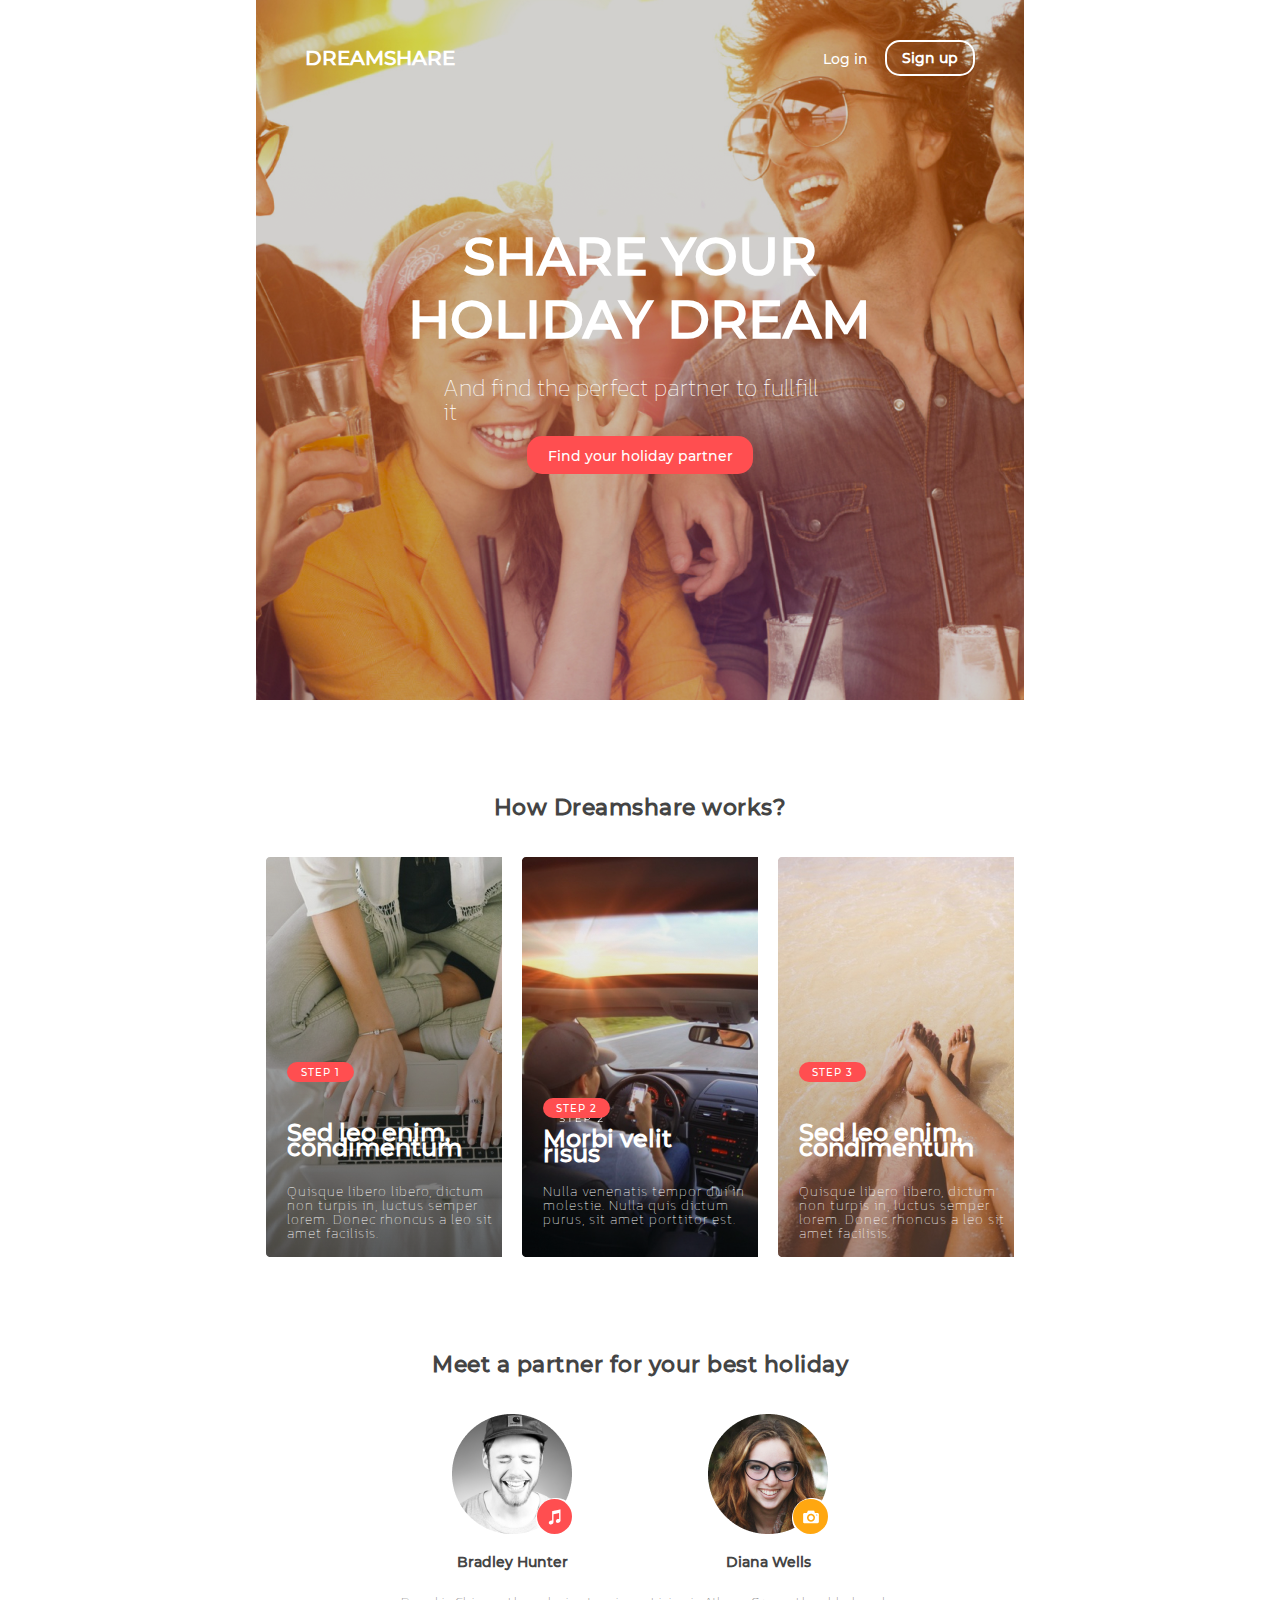
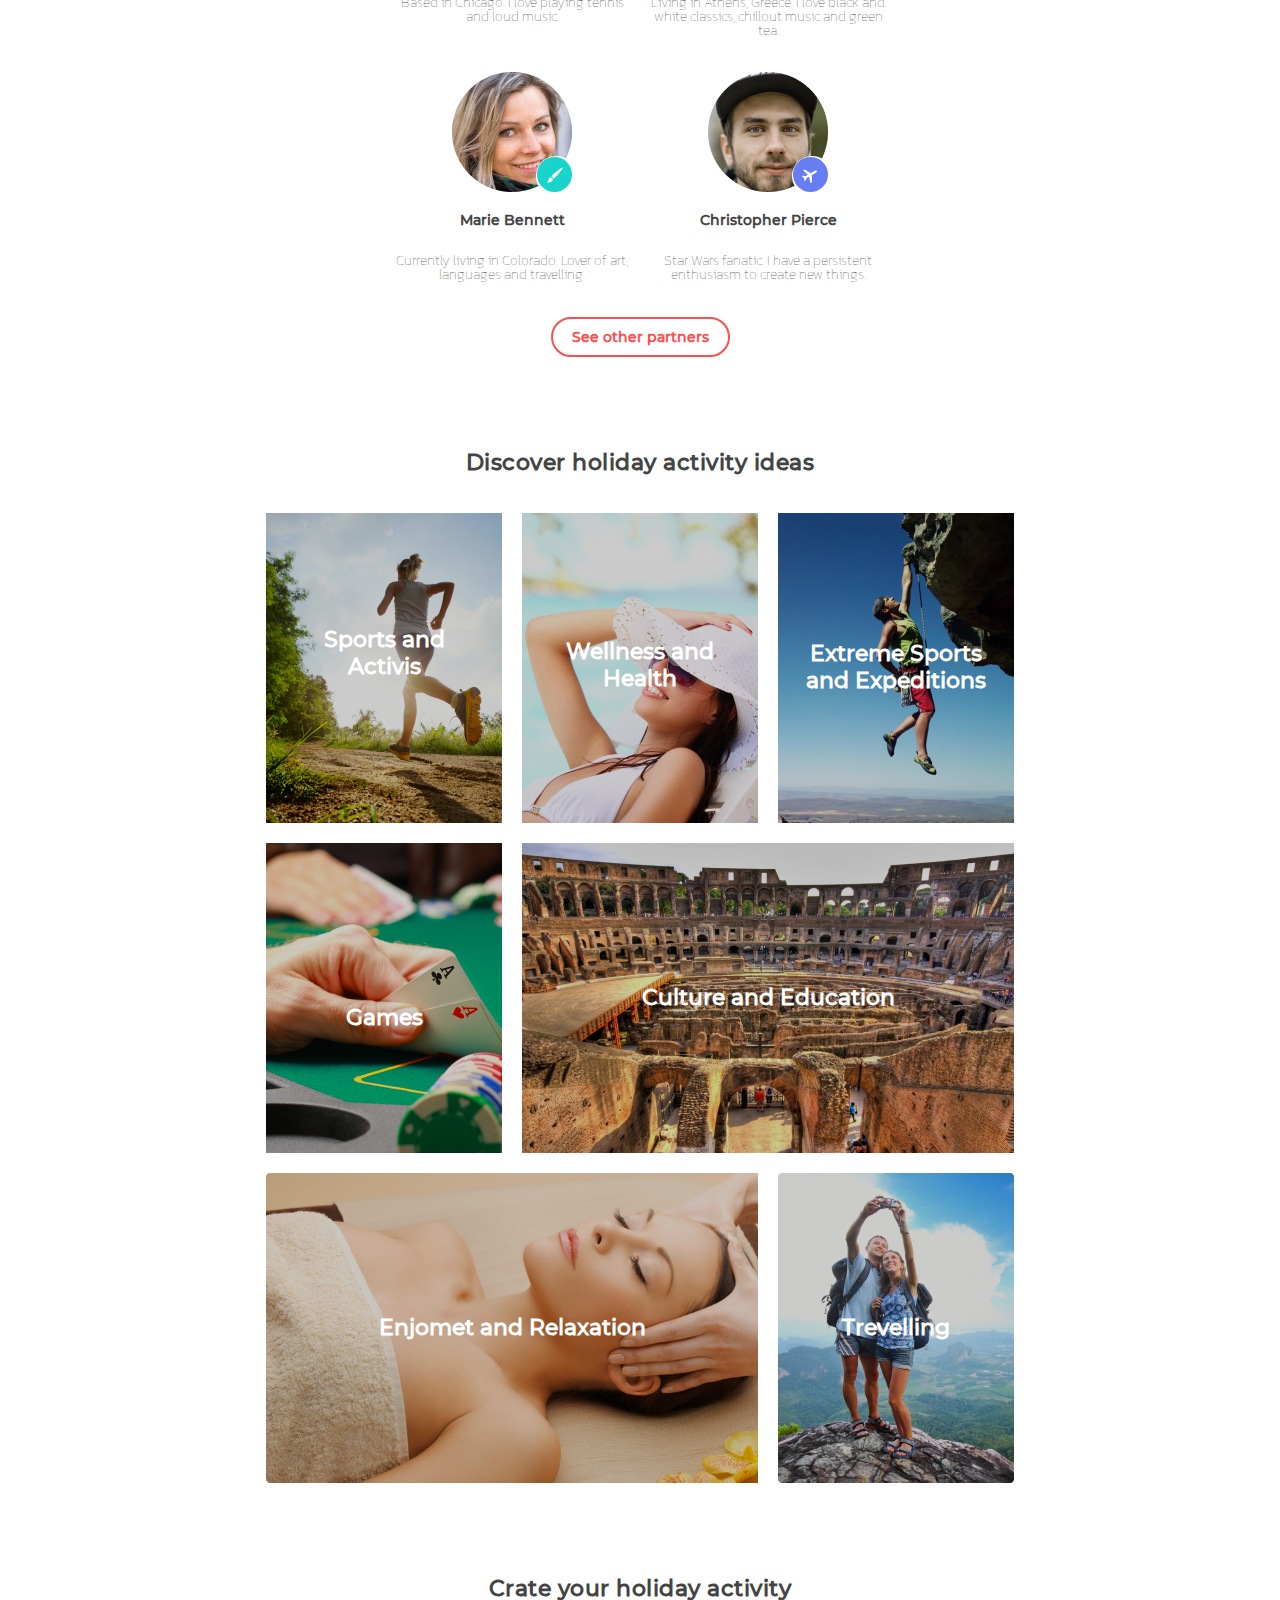
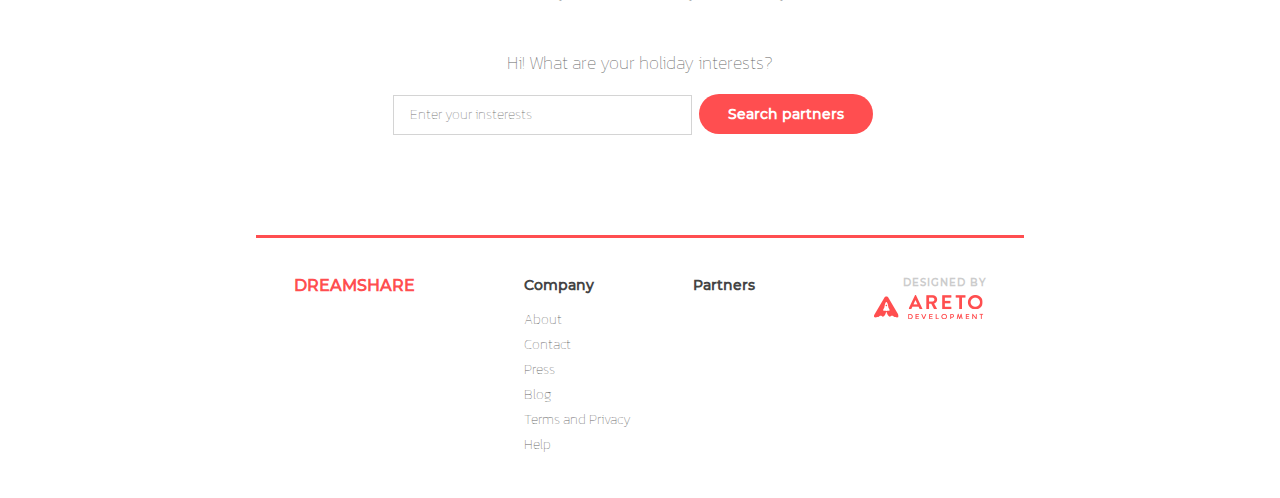
<file: homewok 12/index.html>
<!DOCTYPE html>
<html lang="en">
    <head>
        <meta charset="UTF-8">
        <meta http-equiv="X-UA-Compatible" content="IE=edge">
        <meta name="viewport" content="width=device-width, initial-scale=1.0">
        <title>Document</title>
        <link rel="stylesheet" href="./style/main.css">
    </head>
    <body>
        <header>
            <section>
                <div class="dreamshare">
                    <div class="dreamshare__header">
                        <div class="dreamshare__header__logo"><h1>DREAMSHARE</h1></div>
                        <div class="dreamshare__header__nav">
                            <a href="" class="dreamshare__header__nav__log">Log
                                in</a>
                            <button type="button"
                                class="dreamshare__header__nav__button"><span>Sign
                                    up</span></button>
                        </div>
                    </div>
                    <div class="dreamshare__bigtop"><span>SHARE YOUR
                        </span>
                    </div>
                    <div class="dreamshare__bigbottom"><span>HOLIDAY DREAM</span>
                    </div>
                    <div class="dreamshare__text"><span>And find the perfect
                            partner to fullfill it</span></div>
                    <button class="dreamshare__link"><span>Find your holiday
                            partner</span></button>
                </div>
            </section>
        </header>
        <main>
            <section>
                <div class="news__tittle"><h1>How Dreamshare works?</h1></div>
                <div class="conainer news">
                    <div class="news__first">
                        <button class="news__first__button"><p>STEP 1</p>
                        </button>
                        <div class="news__first__tittle"> <h2>Sed leo enim,
                                condimentum</h2></div>
                        <div class="news__first__text"> <p>Quisque libero
                                libero, dictum non turpis in, luctus semper
                                lorem. Donec rhoncus a leo sit amet facilisis.</p>
                        </div>
                    </div>
                    <div class="news__second">
                        <button class="news__first__button"><p>STEP 2</p>
                        </button>
                        <div class="news__second__tittle"> <h2>Morbi velit risus</h2></div>
                        <div class="news__first__text"> <p>Nulla venenatis
                                tempor dui in molestie. Nulla quis dictum purus,
                                sit amet porttitor est.</p>
                        </div>
                    </div>
                    <div class="news__third">
                        <button class="news__first__button"><p>STEP 3</p>
                        </button>
                        <div class="news__first__tittle"> <h2>Sed leo enim,
                                condimentum</h2></div>
                        <div class="news__first__text"> <p>Quisque libero
                                libero, dictum non turpis in, luctus semper
                                lorem. Donec rhoncus a leo sit amet facilisis.</p>
                        </div>
                    </div>
                </div>


            </section>
            <section>
                <div class="person__tittle"><h1>Meet a partner for your best
                        holiday</h1></div>
                <div class="conainer person">
                    <div class="person__block revers_1 ">
                        <div class="person__block__avatar first"><div
                                class="person__block__avatar__font music"></div></div>
                        <div class="person__block__name"><h2>Bradley Hunter</h2></div>
                        <div class="person__block__description"><p>Based in
                                Chicago. I love playing tennis and loud music.</p></div>
                    </div>
                    <div class="person__block revers_3 ">
                        <div class="person__block__avatar second"><div
                                class="person__block__avatar__font brash"></div></div>
                        <div class="person__block__name"><h2>Marie Bennett</h2></div>
                        <div class="person__block__description"><p>Currently
                                living in Colorado. Lover of art, languages and
                                travelling.</p></div>
                    </div>
                    <div class="person__block revers_2  ">
                        <div class="person__block__avatar third"><div
                                class="person__block__avatar__font camera"></div></div>
                        <div class="person__block__name"><h2>Diana Wells</h2></div>
                        <div class="person__block__description"><p>Living in
                                Athens, Greece. I love black and white classics,
                                chillout music and green tea.</p></div>
                    </div>
                    <div class="person__block revers_4 ">
                        <div class="person__block__avatar fourth"><div
                                class="person__block__avatar__font airplane"></div></div>
                        <div class="person__block__name"><h2>Christopher Pierce</h2></div>
                        <div class="person__block__description"><p>Star Wars
                                fanatic. I have a persistent enthusiasm to
                                create new things.</p></div>
                    </div>
                    
                </div>
                <button type="button" class="person__button">See other partners</button>
            </section>
            <section>
                <div class="idea__tittle">Discover holiday activity ideas</div>
                <div class="conainer idea">
                    <div class="idea__sports"><h2>Sports and Activis</h2></div>
                    <div class="idea__health"><h2>Wellness and Health</h2></div>
                    <div class="idea__extreme"> <h2>Extreme Sports
                        and Expeditions</h2></div>
                    <div class="idea__games"><h2>Games</h2></div>
                    <div class="idea__culture"><h2>Culture and Education</h2></div>
                    <div class="idea__relaxation"><h2>Enjomet and Relaxation</h2></div>
                    <div class="idea__trevelling"><h2>Trevelling</h2></div>
                </div>
            </section>
            <section>
                <div class="active">
                   <div class="active__tittle"><h2>Crate your holiday activity</h2></div>
                   <div class="active__question"><p>Hi! What are your holiday interests?</p></div>
                   <form >
                    <input type="text" placeholder="Enter your insterests" required class="active__input">
                    <input type="submit" value="Search partners" class="active__button">
                </form>
                </div>
            </section>
        </main>
        <footer>
            <section>

                <div class="about">
                    <div class="about__name"><h1>DREAMSHARE</h1></div>
                    <div class="about__company">
                        <div class="about__company__tittle">Company</div>
                        <nav class="about__company__nav">
                            <ul>
                                <li><a href="#">About</a></li>
                                <li><a href="#">Contact</a></li>
                                <li><a href="#">Press</a></li>
                                <li><a href="#">Blog</a></li>
                                <li><a href="#">Terms and Privacy</a></li>
                                <li><a href="#">Help</a></li>
                              </ul>
                        </nav>
                    </div>
                    <div class="about__Partners"><h1>Partners</h1></div>
                    <div class="about__logo">
                        <div class="about__logo__header"><h1>DESIGNED BY</h1></div>
                        <div class="about__logo__img"></div>
                </div>
            </section>
        </footer>
    </body>
</html>
</file>
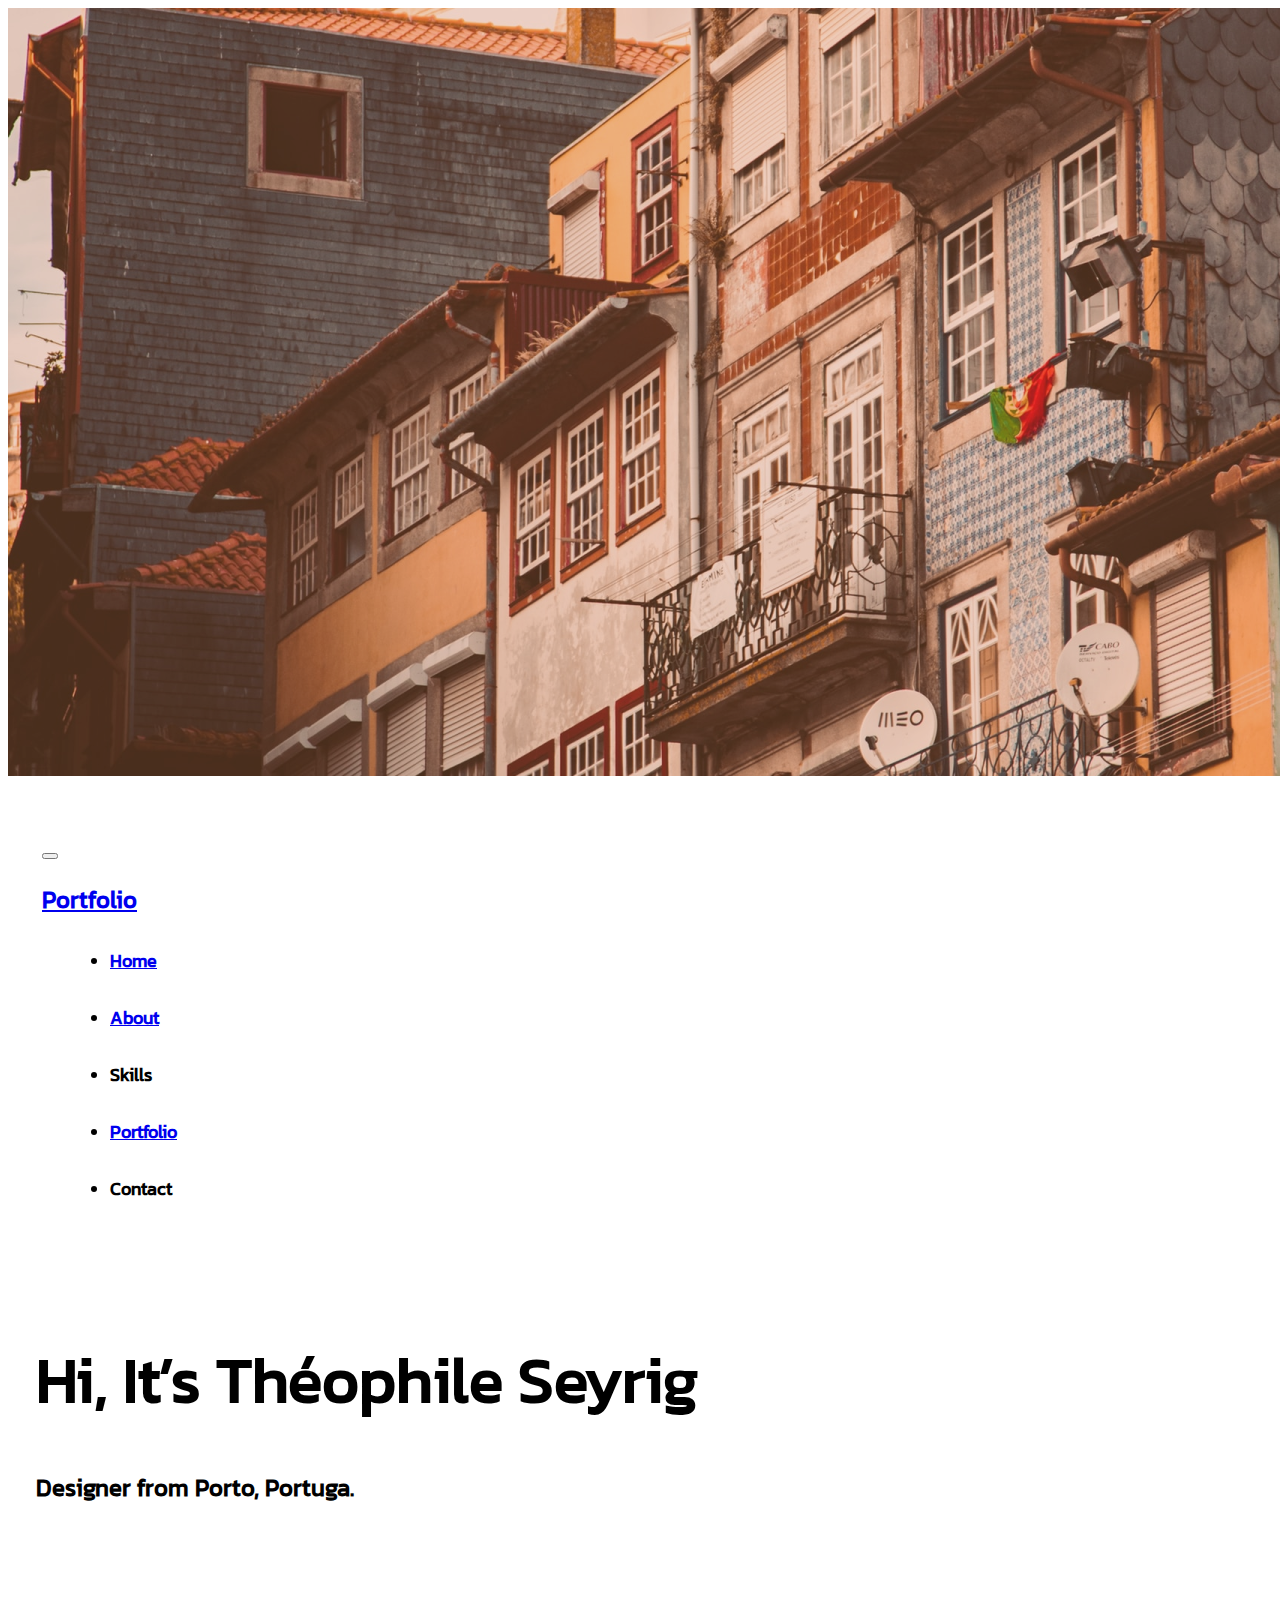
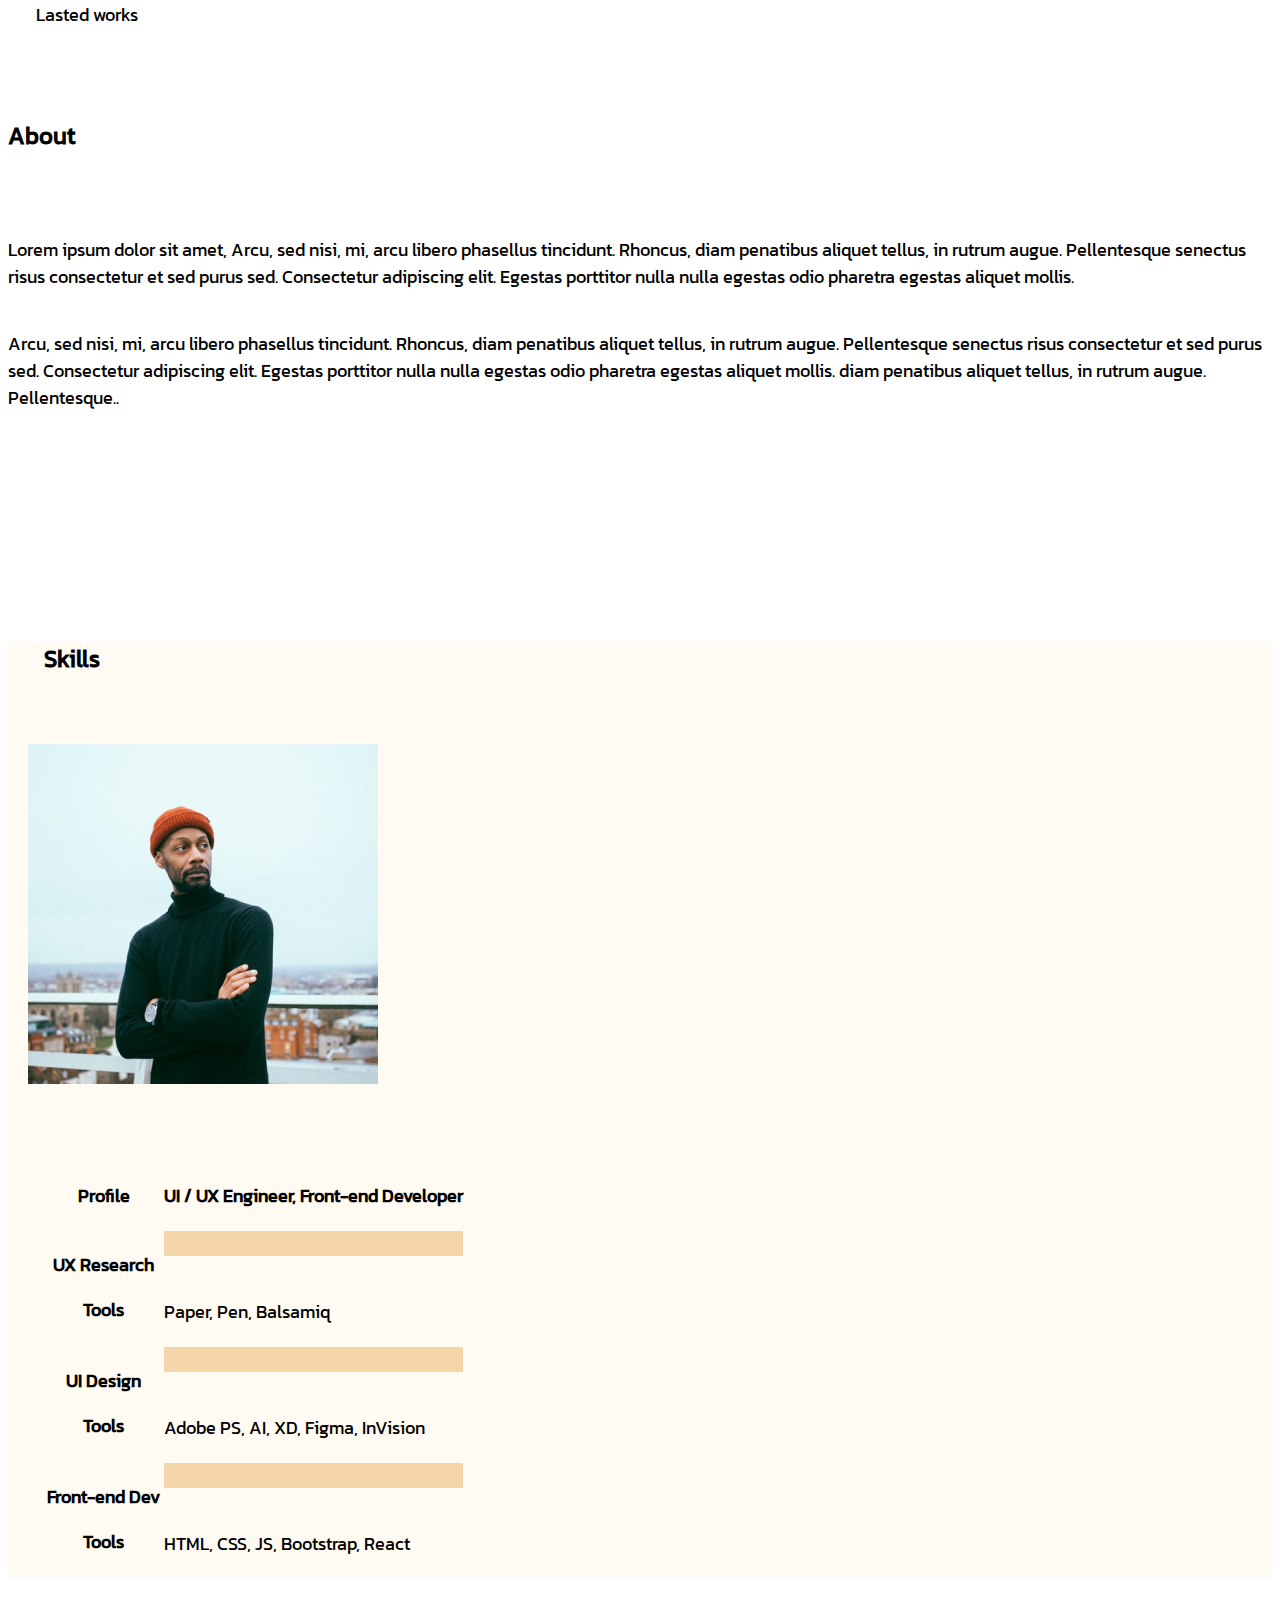
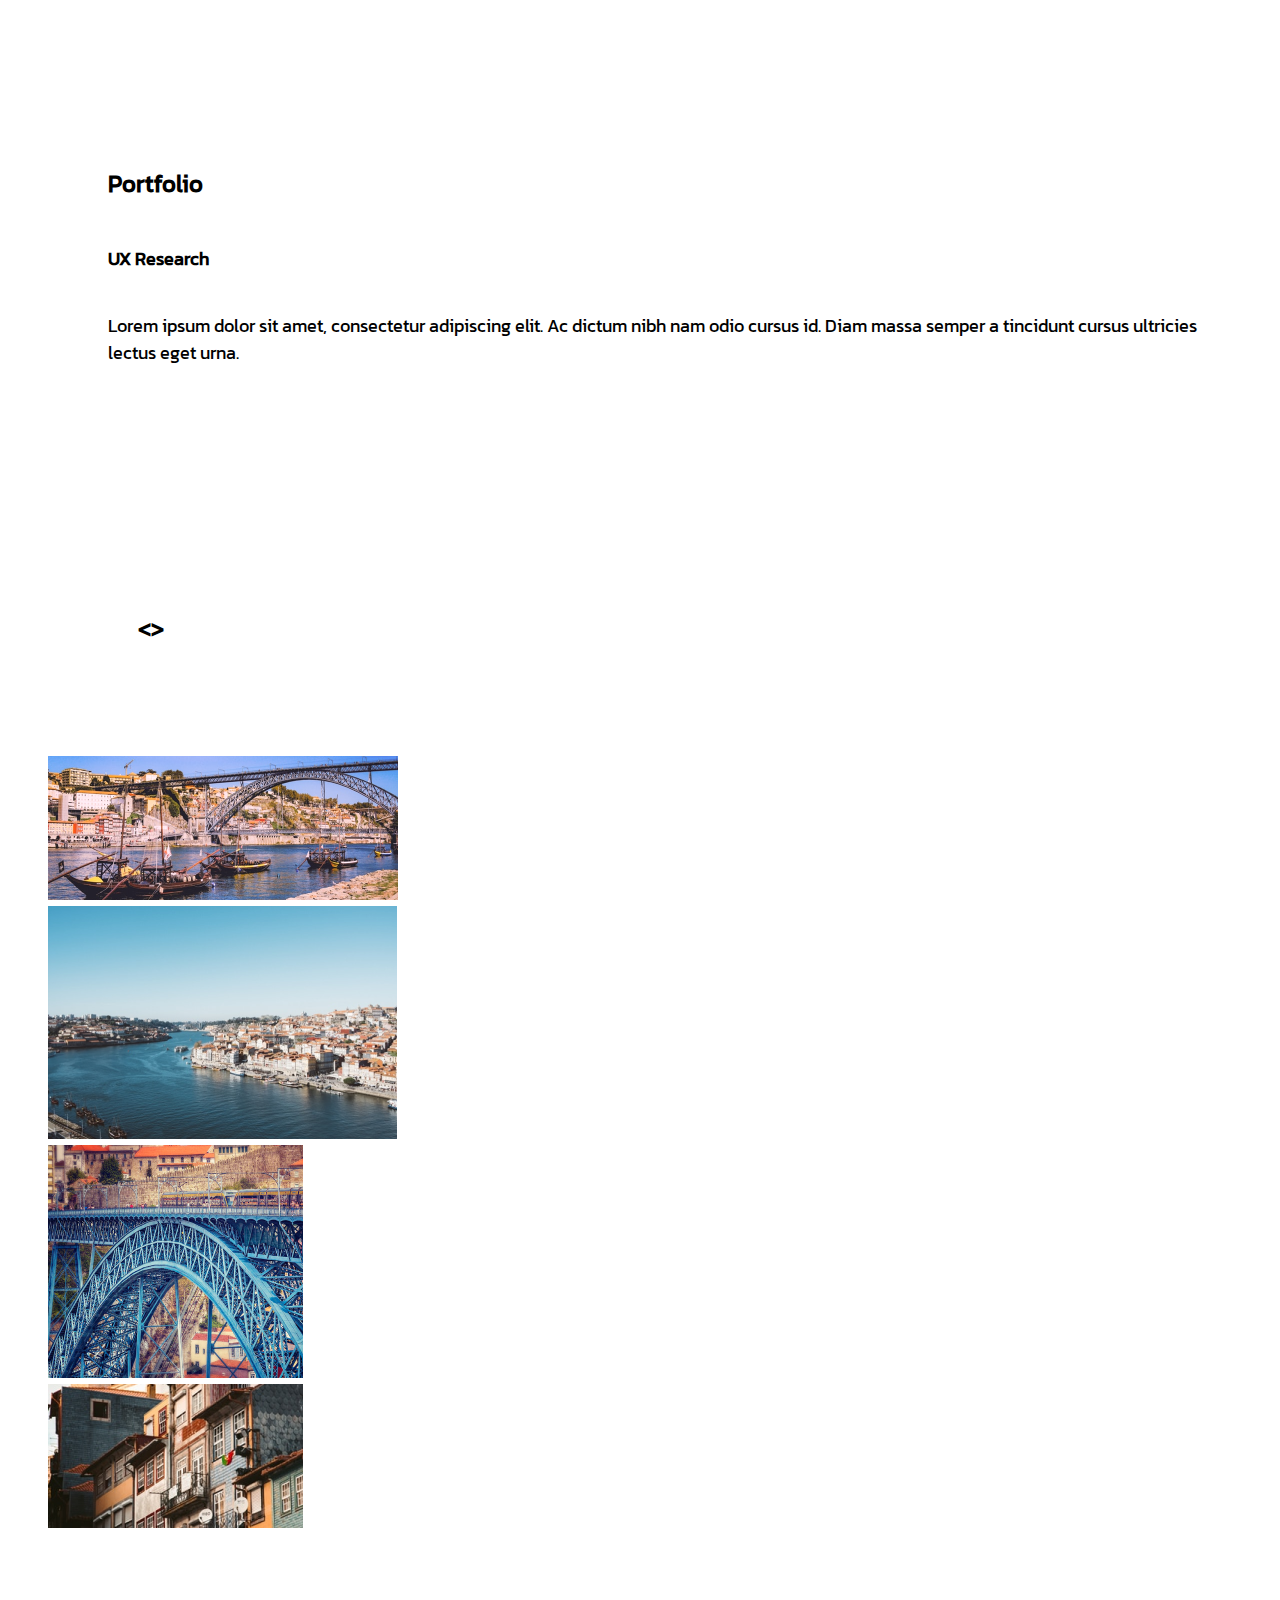
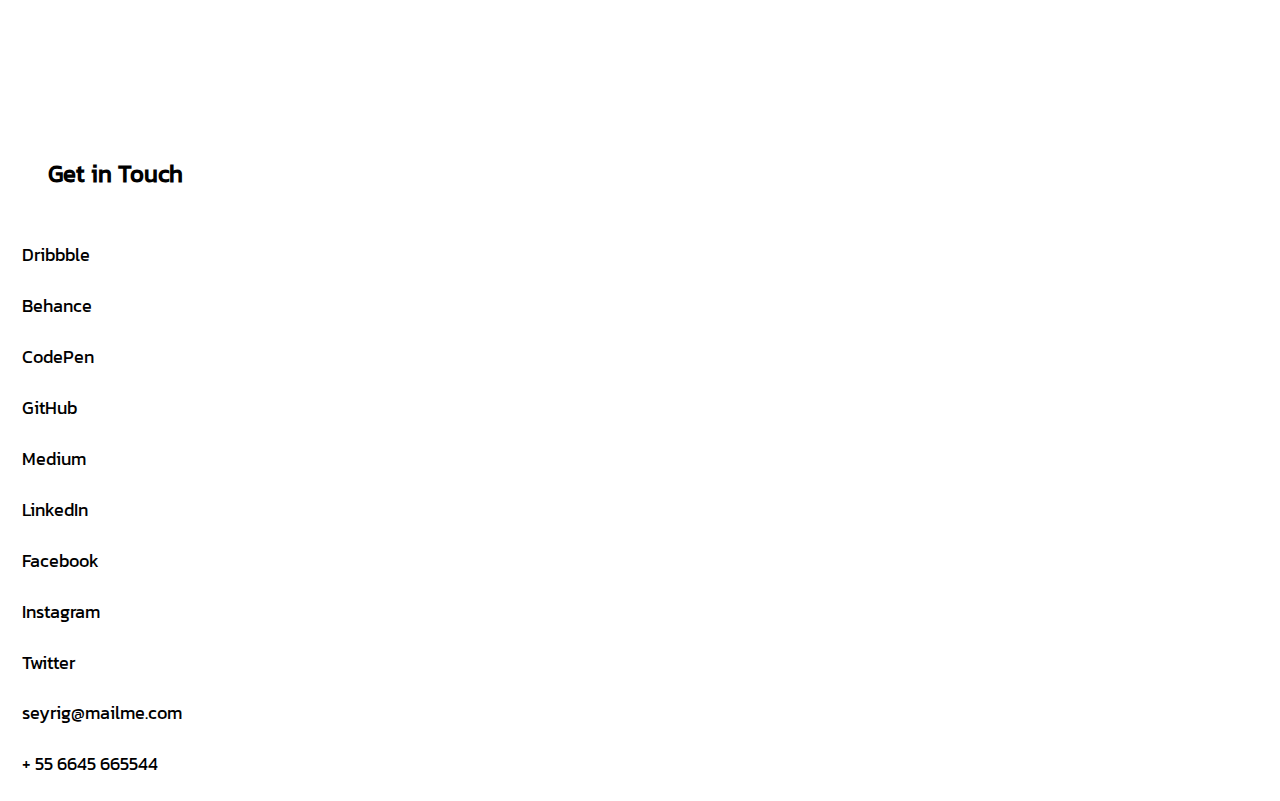
<file: homework 11/index.html>
<!DOCTYPE html>
<html lang="en">
  <head>
    <meta charset="UTF-8">
    <meta http-equiv="X-UA-Compatible" content="IE=edge">
    <meta name="viewport" content="width=device-width, initial-scale=1.0">
    <title>homework 11</title>
    <link
      href="https://cdn.jsdelivr.net/npm/bootstrap@5.1.3/dist/css/bootstrap.min.css"
      rel="stylesheet"
      integrity="sha384-1BmE4kWBq78iYhFldvKuhfTAU6auU8tT94WrHftjDbrCEXSU1oBoqyl2QvZ6jIW3"
      crossorigin="anonymous">
    <link rel="stylesheet" href="./style/main.css">

  </head>
  <body>

    <header class="header">
      <section>
        <div class="card bg-dark text-white">
          <img src="./style/image/Background.png" class="card-img" alt="...">
          <div class="card-img-overlay">


            <div class="container col-xxl-10 col-xl-10 col-lg-12 col-md-12
              col-sm-12
              m-auto">
              <nav class="navbar navbar-expand-md navbar-dark
                justify-content-start">

                <button class="navbar-toggler" type="button"
                  data-bs-toggle="collapse"
                  data-bs-target="#navbarToggleExternalContent"
                  aria-controls="navbarToggleExternalContent"
                  aria-expanded="false"
                  aria-label="Toggle navigation">
                  <span class="navbar-toggler-icon"></span>
                </button>
                <a href="#" class="navbar-brand
                  text-white"><h2>Portfolio</h2></a>


                <div class="collapse navbar-collapse justify-content-end">
                  <ul class="nav">
                    <li class="nav-item">
                      <a class="nav-link text-white" href="#"><h5>Home</h5></a>
                    </li>
                    <li class="nav-item">
                      <a class="nav-link text-white" href="#"><h5>About</h5></a>
                    </li>
                    <li class="nav-item">
                      <a class="nav-link text-white"><h5>Skills</h5></a>
                    </li>
                    <li class="nav-item">
                      <a class="nav-link text-white" href="#"><h5>Portfolio</h5></a>
                    </li>
                    <li class="nav-item">
                      <a class="nav-link text-white"><h5>Contact</h5></a>
                    </li>
                  </ul>
                </div>

              </nav>
            </div>



            <div class="container col-xxl-10 col-md-6 col-sm-6 m-auto">
              <div class="jumbotron">
                <div class="jumbotron-text"> <h1 class="fw-lighter">Hi, It’s
                    Théophile Seyrig </h1></div>
                <div class="jumbotron-text"><h3 class="fw-light lh-lg">Designer
                    from Porto, Portuga.</h3></div>
                <div class="jumbotron-text Lasted lh-lg"> <a class="text-white"><p
                      class="fw-lighter">Lasted works</p></a></div>
              </div>
            </div>

          </div>
        </div>
      </section>
    </header>
    <main>
      <section>
        <div class="container col-11 col-xxl-10 m-auto">
          <div class="about lh-xxl-lg fw-bolder"><h2>About</h2></div>
          <div class="about-text fw-lighter lh-xxl-lg lh-sm-1"><p>Lorem ipsum
              dolor sit
              amet, Arcu,
              sed
              nisi, mi, arcu libero
              phasellus tincidunt. Rhoncus, diam penatibus aliquet tellus, in
              rutrum augue. Pellentesque senectus risus consectetur et sed
              purus
              sed. Consectetur adipiscing elit. Egestas porttitor nulla nulla
              egestas odio pharetra egestas aliquet mollis.</p></div>

          <div class="about-text next fw-lighter lh-xxl-lg lh-sm-1"><p>
              Arcu, sed nisi, mi, arcu libero phasellus tincidunt. Rhoncus,
              diam
              penatibus aliquet tellus, in rutrum augue. Pellentesque senectus
              risus consectetur et sed purus sed. Consectetur adipiscing elit.
              Egestas porttitor nulla nulla egestas odio pharetra egestas
              aliquet
              mollis. diam penatibus aliquet tellus, in rutrum augue.
              Pellentesque..</p>
          </div>
        </div>
      </section>
      <section class="skills">
        <div class="container col-xxl-10 col-md-10 col-sm-9">
          <div class="skills_logo fw-bolder"><h2>Skills</h2></div>
          <div class="row justify-content-between">
            <div class="skills_card col-xxl-4 col-sm-10">
              <div class="container mt-3">


                <img class="img-fluid" src="./style/image/Skills.png"
                  alt="skills">
              </div>

            </div>
            <div class="container col-xxl-7 col-md-10">
              <div class="skills_progress">
                <table class="table table-borderless .table-responsive">
                  <thead>
                    <tr>

                      <th scope="col"><p>Profile</p></th>
                      <th scope="col"><p> UI / UX Engineer, Front-end Developer</p></th>
                    </tr>
                  </thead>

                  <tbody>
                    <tr>
                      <th scope="row"><p>UX Research</p><p>Tools</p>
                      </th>
                      <td><div class="progress">
                          <div class="progress-bar" role="progressbar"
                            style="width: 85%" aria-valuenow="75"
                            aria-valuemin="0" aria-valuemax="100"></div>
                        </div><br><p>Paper, Pen, Balsamiq</p></td>


                    </tr>

                    <tr>
                      <th scope="row"><p> UI Design</p><p>Tools</p</th>
                      <td colspan="2"><div class="progress">
                          <div class="progress-bar" role="progressbar"
                            style="width: 77%" aria-valuenow="75"
                            aria-valuemin="0" aria-valuemax="100"></div>
                        </div><br><p>Adobe PS, AI, XD, Figma, InVision</p></td>
                    </tr>

                    <tr>
                      <th scope="row"><p>Front-end Dev</p><p>Tools</p></th>
                      <td colspan="2"><div class="progress">
                          <div class="progress-bar" role="progressbar"
                            style="width: 65%" aria-valuenow="75"
                            aria-valuemin="0" aria-valuemax="100"></div>
                        </div><br><p>HTML, CSS, JS, Bootstrap, React</p></td>
                    </tr>

                  </tbody>
                </table>
              </div>
            </div>

          </div>
        </section>
        <section>
          <div class="container">
            <div class="portfolio_logo fw-bolder"><h2>Portfolio</h2></div>
            <div class="row">
              <div class="portfolio_box col-xxl-5 col-md-9 col-sm-9">
                <div class="portfolio_box_logo">
                  <h5 class="fw-bolder">UX Research</h5>
                </div>
                <div class="portfolio_box_text">

                  <p class="lh-lg">Lorem ipsum dolor sit amet, consectetur
                    adipiscing elit. Ac
                    dictum nibh nam odio cursus id. Diam massa semper a
                    tincidunt cursus ultricies lectus eget urna.</p>
                </div>
                <div class="portfolio_box_bottom"><h3><></h3></div>
                </div>

                <div class="portfolio_card col-xxl-7 col-md-9 col-sm-9">
                  <div class="row">
                    <div class="row row-cols-1 col">
                      <div class="col">
                        <img class="img-fluid" src="./style/image/Rectangle.png"
                          alt="skills">
                      </div>
                      <div class="col">
                        <img class="img-fluid"
                          src="./style/image/Rectangle_1.png"
                          alt="skills">
                      </div>
                    </div>
                    <div class="row row-cols-1 col">
                      <div class="col">
                        <img class="img-fluid"
                          src="./style/image/dom-luis-bridge-porto-carol-japp.png"
                          alt="skills">
                      </div>
                      <div class="col">
                        <img class="img-fluid"
                          src="./style/image/Rectangle_2.png"
                          alt="skills">
                      </div>
                    </div>
                  </div>
                </div>
              </div>
            </div>
          </div>
        </section>
      </main>
      <footer>
        <section>
          <div class="container col-xxl-10 col-sm-9 m-auto">
            <div class="touch_logo fw-bolder"><h2>Get in Touch</h2></div>
            <div class="container col-xxl-12 col-sm-9 m-auto">
  
  
    <div class=" row touch_main">
                <div class="touch_box col-xxl-4 col-md-6 col-sm-6">
                  <h4>Dribbble</h4>
                  <h4>Behance</h4>
                  <h4>CodePen</h4>
                  <h4>GitHub</h4>
                  <h4>Medium</h4>
                </div>

                <div class="touch_box col-xxl-4 col-md-6 col-sm-6">
                  <h4>LinkedIn</h4>
                  <h4>Facebook</h4>
                  <h4>Instagram</h4>
                  <h4>Twitter</h4>

                </div>

                <div class="touch_box col-xxl-4 col-md-6 col-sm-12">
                  <h4>seyrig@mailme.com</h4>
                  <h4>+ 55 6645 665544</h4>


                </div>
              </div>
            </div>


          </div>
        </section>
      </footer>











      <script
        src="https://cdn.jsdelivr.net/npm/bootstrap@5.1.3/dist/js/bootstrap.bundle.min.js"
        integrity="sha384-ka7Sk0Gln4gmtz2MlQnikT1wXgYsOg+OMhuP+IlRH9sENBO0LRn5q+8nbTov4+1p"
        crossorigin="anonymous"></script>
    </body>
  </html>
</file>
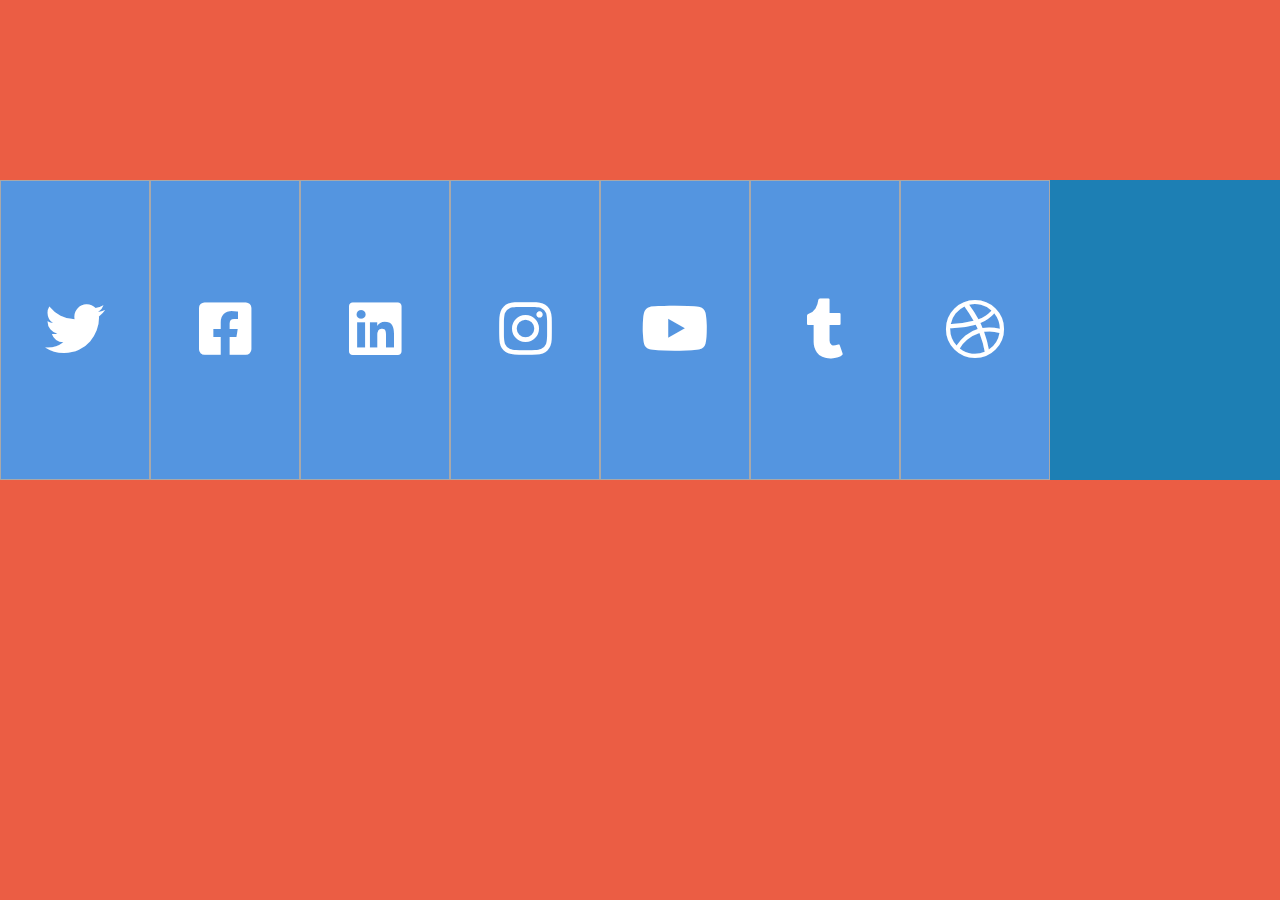
<file: homework10/index.html>
<!DOCTYPE html>
<html lang="en">
    <head>
        <meta charset="UTF-8">
        <meta http-equiv="X-UA-Compatible" content="IE=edge">
        <meta name="viewport" content="width=device-width, initial-scale=1.0">
        <title>Homework 10</title>
        <link rel="stylesheet" href="./style/main.css">
        <link rel="stylesheet" href="./style/extension/fontawesome-free-5.15.4-web/css/all.css">
        
    </head>
    <body>
        <main class="container">
            <div class="twitter">
                <div class="twitter__brand"><i class="fab fa-twitter"></i></div>
                <div class="twitter__item">
                    <h1>Twitter</h1>
                    <p>My thoughts in 140 characters or less.Sametimes,I do not
                        know to correctly use Twitter</p>
                </div>
            </div>
            <div class="facebook">
                <div class="facebook__brand"><i class="fab fa-facebook-square"></i></div>
                <div class="facebook__item">
                    <h1>Facebook</h1>
                    <p>Where I get to stalk my friends and let them stalk me.A plase to get stroke your ego </p>
                </div>
            </div>
            <div class="linkedld">
                <div class="linkedld__brand"><i class="fab fa-linkedin"></i></div>
                <div class="linkedld__item">
                    <h1>LinkedId</h1>
                    <p>I act totally profesional on this one. It is what the recruiters see, you see</p>
                </div>
            </div>
            <div class="instagram">
                <div class="instagram__brand"><i class="fab fa-instagram"></i></div>
                <div class="instagram__item">
                    <h1>Instagram</h1>
                    <p>Where I post my duckface pictures. Occasionally, I would post pictures of my food and my cats</p>
                </div>
            </div>
            <div class="youtube">
                <div class="youtube__brand"><i class="fab fa-youtube"></i></div>
                <div class="youtube__item">
                    <h1>Youtube</h1>
                    <p>Just kidding! I do not have a YouTube account.I'm not too fond of the camera</p>
                </div>
            </div>
            <div class="tumblur">
                <div class="tumblur__brand"><i class="fab fa-tumblr"></i></div>
                <div class="tumblur__item">
                    <h1>Tumblur</h1>
                    <p>I have a tumblur but I don't really use it. I still prefer WordPress.I'm quite old-fashioned</p>
                </div>
            </div>
            <div class="dribbble">
                <div class="dribbble__brand"><i class="fab fa-dribbble"></i></div>
                <div class="dribbble__item">
                    <h1>Dribbble</h1>
                    <p>I do not have a Dribbble account. Would any of you be so kind and send me an invite?</p>
                </div>
            </div>

        </main>

    </body>
</html>
</file>
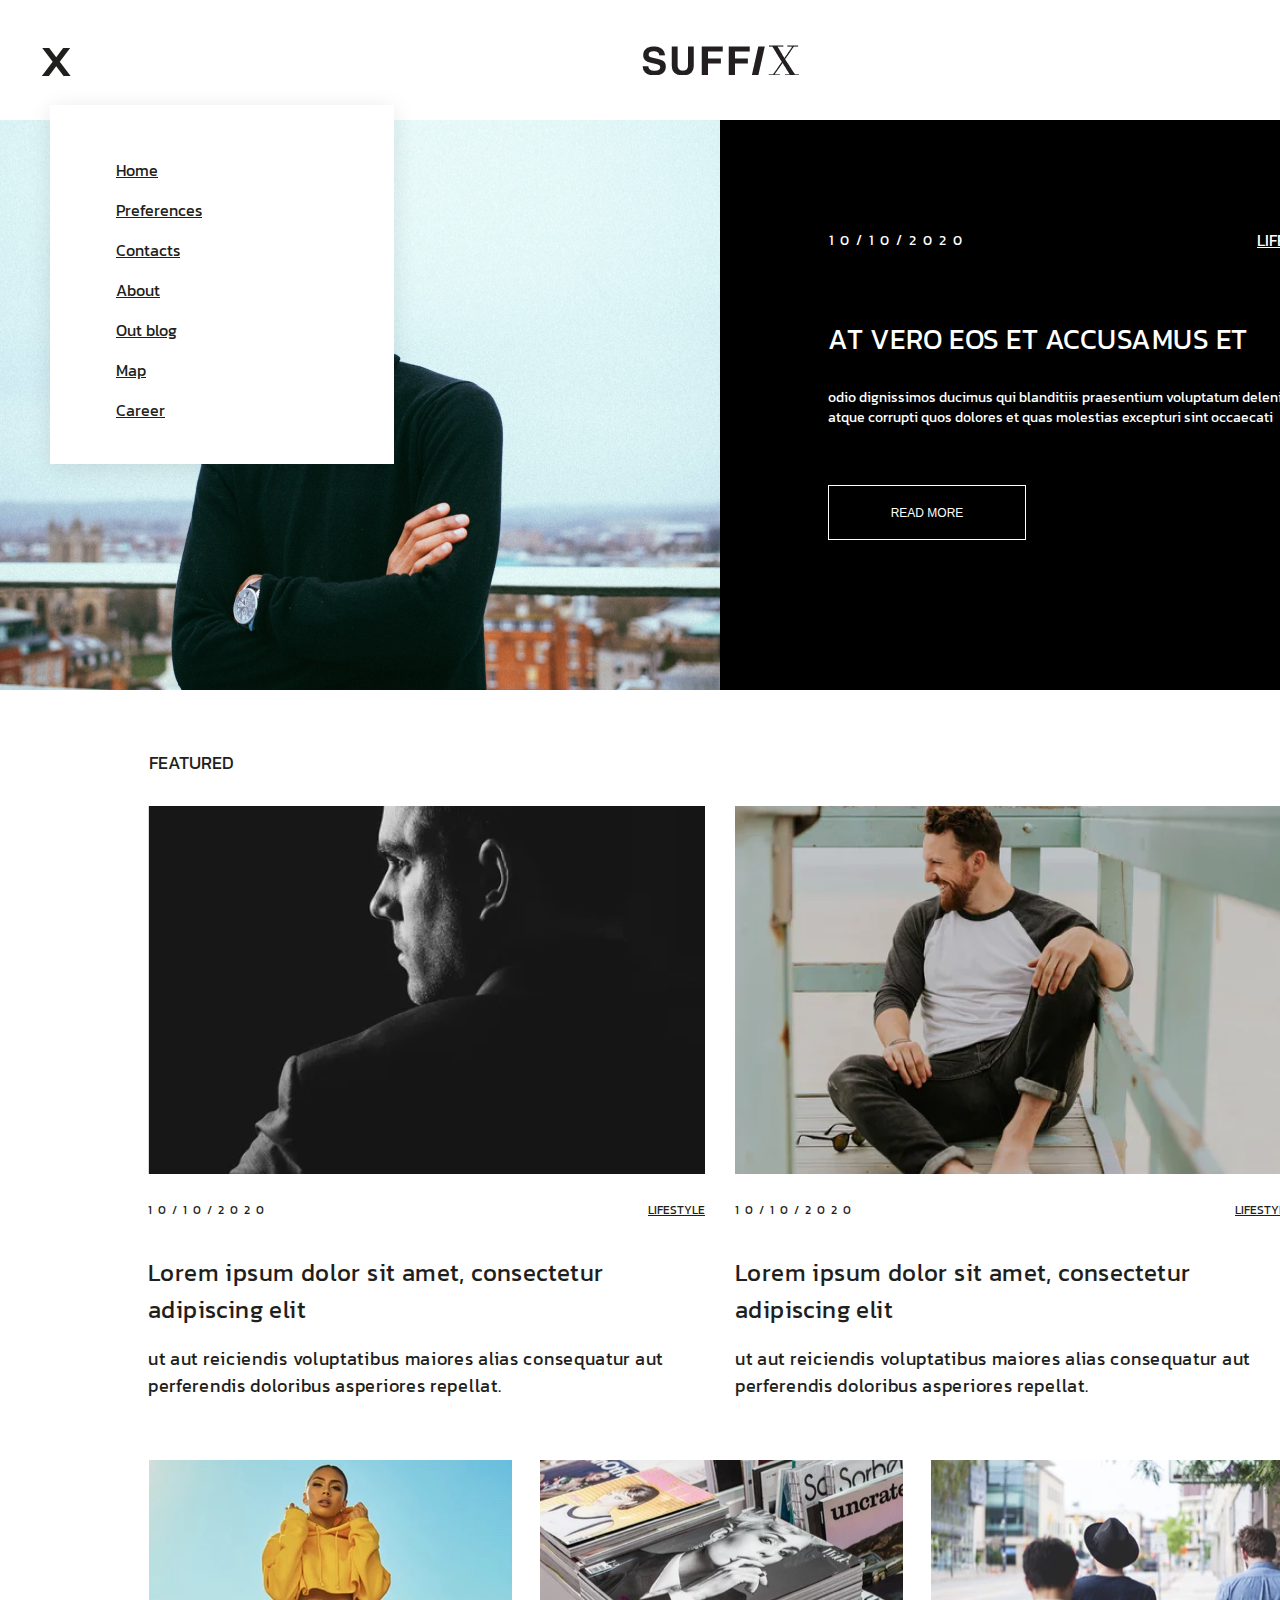
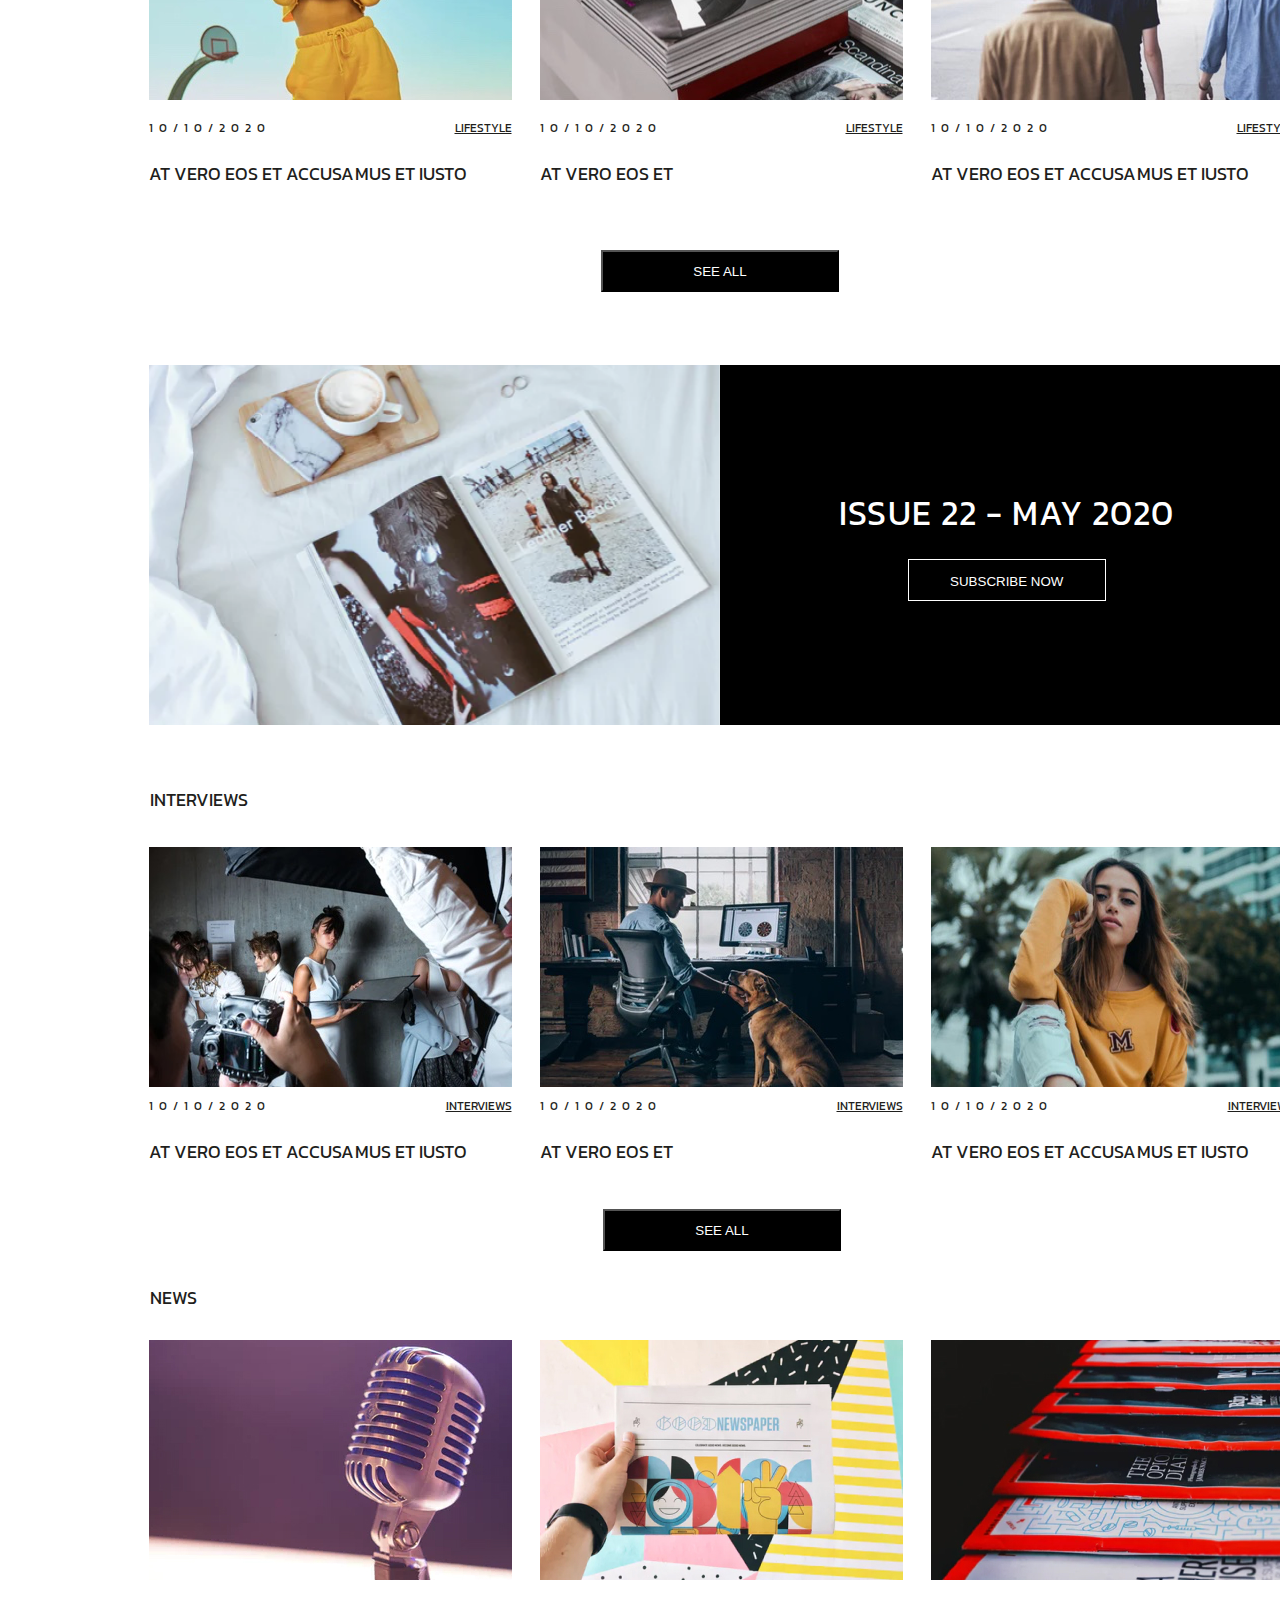
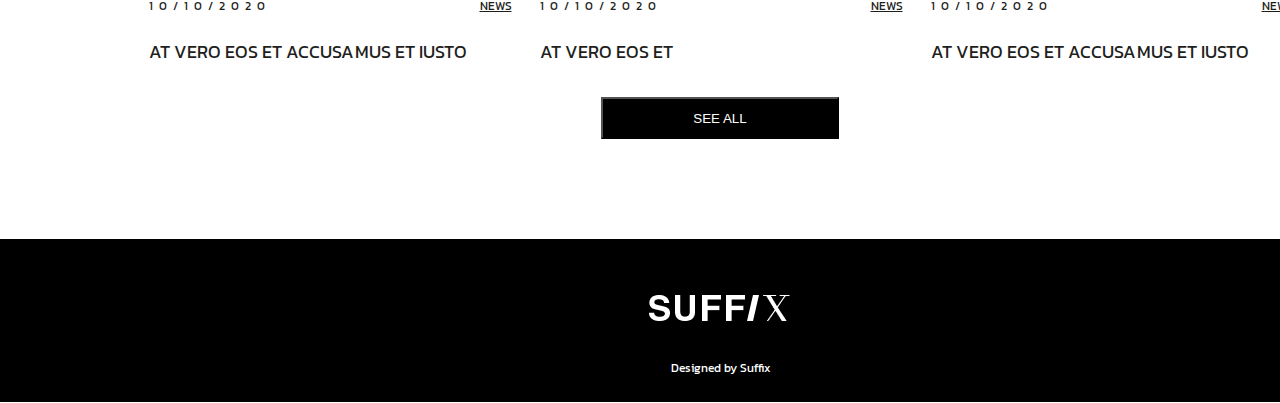
<file: homework8/index.html>
<!DOCTYPE html>
<html lang="en">
    <head>
        <meta charset="UTF-8">
        <meta http-equiv="X-UA-Compatible" content="IE=edge">
        <meta name="viewport" content="width=device-width, initial-scale=1.0">
        <title>Task 8</title>
        <link rel="stylesheet" href="./style/main.css">
    </head>
    <body>
        <div class="container">
            <header class="header">
                <div class="header-menu">
                    <div class="dropdown">
                        <button class="dropbtn"><img src="./style/image/bars-solid.svg" alt=""></button>
                        <div class="dropdown-content">
                            <a href="#" class="menu">Home</a>
                            <a href="#" class="menu">Preferences</a>
                            <a href="#" class="menu">Contacts</a>
                            <a href="#" class="menu">About</a>
                            <a href="#" class="menu">Out blog</a>
                            <a href="#" class="menu">Map</a>
                            <a href="#" class="menu">Career</a>
                        </div>
                    </div>
                </div>
                <div class="logo">
                    <div class="suffix">
                    </div>
                </div>
            </header>
            <main class="big-block">
                <div class="big-left"></div>
               <div class="big-right">
                    <div class="big-top">
                        <div class="bt-left">10/10/2020</div>
                        <div class="bt-right">LIFESTYLE</div>
                    </div>
                    <div class="big-text">
                        <div class="b-top">
                            <h2>At vero eos et accusamus et</h2>
                        </div>
                        <div class="b-bottom"><p>odio dignissimos ducimus qui
                                blanditiis praesentium voluptatum deleniti atque
                                corrupti quos dolores et quas molestias
                                excepturi sint occaecati</p></div></div>
                   <button class="read"><a class="read-m" href="#">READ MORE</a></button>
                </div>
            </main>

           <main class="featured"><h2>FEATURED</h2></main>
            <main class="middle-case">
                <div class="middle-box ">
                  <div class="middle-img-left"></div>
                    <div class="middle-date">
                        <div class="mid-left">10/10/2020</div>
                        <div class="mid-right">LIFESTYLE</div>
                    </div>
                    <div class="middle-top">Lorem ipsum dolor sit amet,
                        consectetur adipiscing elit</div>
                    <div class="middle-text">ut aut reiciendis voluptatibus
                        maiores alias consequatur aut perferendis doloribus
                        asperiores repellat.</div>
                </div>
               <div class="middle-box">
                    <div class="middle-img-right">
                            </div>
                    <div class="middle-date">
                        <div class="mid-left">10/10/2020</div>
                        <div class="mid-right">LIFESTYLE</div>
                    </div>
                    <div class="middle-top">Lorem ipsum dolor sit amet,
                        consectetur adipiscing elit</div>
                    <div class="middle-text">ut aut reiciendis voluptatibus
                        maiores alias consequatur aut perferendis doloribus
                        asperiores repellat.</div>
                </div>

            </main>
           <main class="small-case">
                <div class="small-box">
                    <div class="small-img-1"></div>
                    <div class="small-date">
                        <div class="small-left">10/10/2020</div>
                        <div class="small-right">LIFESTYLE</div>
                    </div>
                    <div class="small-text">At vero eos et accusamus et iusto</div>
                </div>
                <div class="small-box height">
                   <div class="small-img-2"></div>
                    <div class="small-date">
                        <div class="small-left">10/10/2020</div>
                        <div class="small-right">LIFESTYLE</div>
                    </div>
                    <div class="small-text">At vero eos et </div>
                </div>
                <div class="small-box height">
                   <div class="small-img-3"></div>
                    <div class="small-date">
                        <div class="small-left">10/10/2020</div>
                        <div class="small-right">LIFESTYLE</div>
                    </div>
                    <div class="small-text">At vero eos et accusamus et iusto</div>
                </div>


            </main>
           <div class="see"><button class="see-all"><a class="read-m" href="#">SEE
                        ALL</a></button></div>
             <main class="legre-case">
                <div class="legre-box-left">
                        </div>
                <div class="legre-box-right">
                    <div class="legre-block">
                        <h2>ISSUE 22 - MAY 2020</h2>
                        <button class="subscr"><a class="read-m" href="#">SUBSCRIBE
                                NOW</a></button>
                    </div>
                </div>
            </main>
           <main class="interviews"><h2>INTERVIEWS</h2></main>
           <main class="small-case">
                <div class="small-box">
                    <div class="small-img-4"></div>
                    <div class="small-date">
                        <div class="small-left">10/10/2020</div>
                        <div class="small-right">INTERVIEWS</div>
                    </div>
                    <div class="small-text">At vero eos et accusamus et iusto</div>
                </div>
                <div class="small-box">
                    <div class="small-img-5"></div>
                    <div class="small-date">
                        <div class="small-left">10/10/2020</div>
                        <div class="small-right">INTERVIEWS</div>
                    </div>
                    <div class="small-text">At vero eos et </div>
                </div>
                <div class="small-box">
                    <div class="small-img-6"></div>
                    <div class="small-date">
                        <div class="small-left">10/10/2020</div>
                        <div class="small-right">INTERVIEWS</div>
                    </div>
                    <div class="small-text">At vero eos et accusamus et iusto</div>
                </div>
            </main>
          <div class="see-1"><button class="see-all"><a class="read-m"
                        href="#">SEE ALL</a></button></div>

           <main class="news"><h2>NEWS</h2></main>
             <main class="small-case chenges">
                <div class="small-box">
                    <div class="small-img-7"></div>
                    <div class="small-date">
                        <div class="small-left">10/10/2020</div>
                        <div class="small-right">NEWS</div>
                    </div>
                    <div class="small-text">At vero eos et accusamus et iusto</div>
                </div>
                <div class="small-box">
                    <div class="small-img-8"></div>
                    <div class="small-date">
                        <div class="small-left">10/10/2020</div>
                        <div class="small-right">NEWS</div>
                    </div>
                    <div class="small-text">At vero eos et </div>
                </div>
                <div class="small-box">
                    <div class="small-img-9"></div>
                    <div class="small-date">
                        <div class="small-left">10/10/2020</div>
                        <div class="small-right">NEWS</div>
                    </div>
                    <div class="small-text">At vero eos et accusamus et iusto</div>
                </div>
            </main>
           <div class="see-2"><button class="see-all"><a class="read-m"
                href="#">SEE ALL</a></button></div>

             <footer>
                <div class="suffix-f">
            
                    <figcaption>Designed by Suffix</figcaption>
                </div>
            </footer>
        </div>



    </body>
</html>
</file>
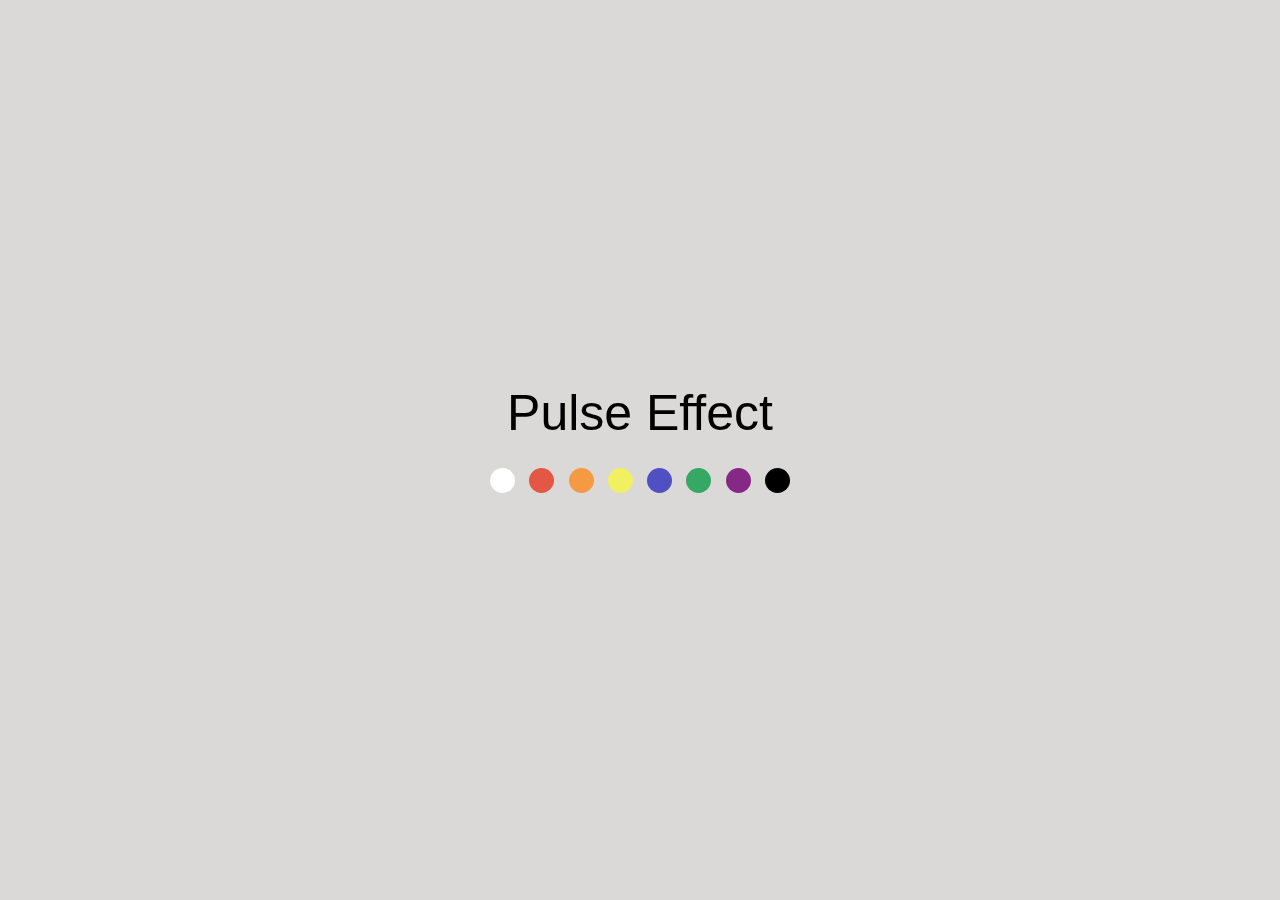
<file: homework 9/homework 9_2/index.html>
<!DOCTYPE html>
<html lang="en">
<head>
    <meta charset="UTF-8">
    <meta http-equiv="X-UA-Compatible" content="IE=edge">
    <meta name="viewport" content="width=device-width, initial-scale=1.0">
    <title>task 9.2</title>
    <link rel="stylesheet" href="./style/main.css">
</head>
<body>
    <div class="container">
        <div class="top-box"> Pulse Effect</div>
        <div class="bottom-box">
            <div class="shadow-block"></div>
            <div class="shadow-block"></div>
            <div class="shadow-block"></div>
            <div class="shadow-block"></div>
            <div class="shadow-block"></div>
            <div class="shadow-block"></div>
            <div class="shadow-block"></div>
            <div class="shadow-block"></div>
        </div>

    </div>
    
    
    
</body>
</html>
</file>
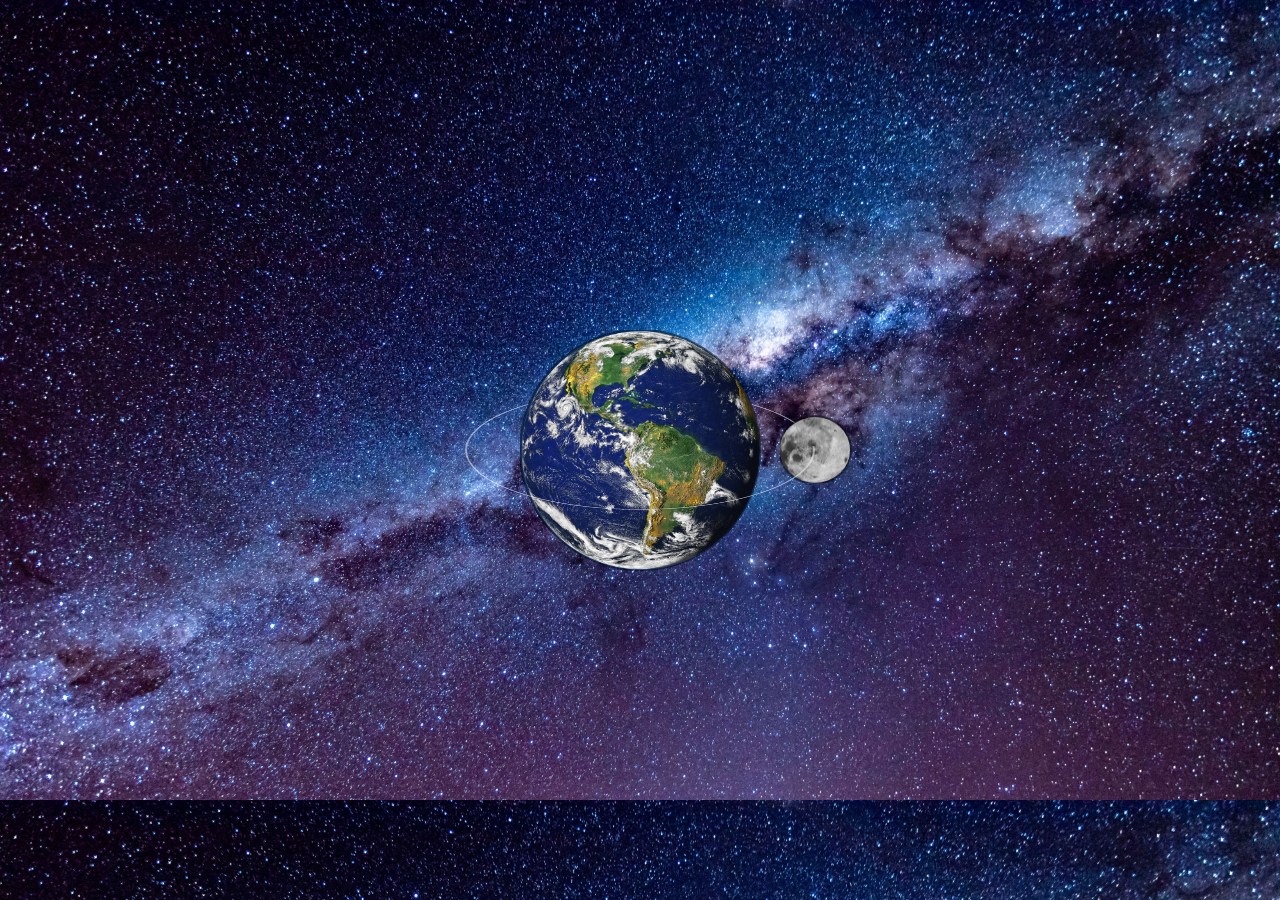
<file: homework 9/homework 9_3/index.html>
<!DOCTYPE html>
<html lang="en">
<head>
    <meta charset="UTF-8">
    <meta http-equiv="X-UA-Compatible" content="IE=edge">
    <meta name="viewport" content="width=device-width, initial-scale=1.0">
    <title>task 9.3</title>
    <link rel="stylesheet" href="./style/main.css">
</head>
<body>
    <div class="orbita">
        <div class="earth"></div>
        <div class="moon"></div>
    </div>
    
    
    
</body>
</html>
</file>
<file: homewok 12/style/main.css>
html,
body,
div,
span,
applet,
object,
iframe,
h1,
h2,
h3,
h4,
h5,
h6,
p,
blockquote,
pre,
a,
abbr,
acronym,
address,
big,
cite,
code,
del,
dfn,
em,
img,
ins,
kbd,
q,
s,
samp,
small,
strike,
strong,
sub,
sup,
tt,
var,
b,
u,
i,
center,
dl,
dt,
dd,
ol,
ul,
li,
fieldset,
form,
label,
legend,
table,
caption,
tbody,
tfoot,
thead,
tr,
th,
td,
article,
aside,
canvas,
details,
embed,
figure,
figcaption,
footer,
header,
hgroup,
menu,
nav,
output,
ruby,
section,
summary,
time,
mark,
audio,
video {
  margin: 0;
  padding: 0;
  border: 0;
  font-size: 100%;
  vertical-align: baseline;
  box-sizing: border-box;
}

/* HTML5 display-role reset for older browsers */
article,
aside,
details,
figcaption,
figure,
footer,
header,
hgroup,
menu,
nav,
section {
  display: block;
}

body {
  line-height: 1;
}

ol,
ul {
  list-style: none;
}

blockquote,
q {
  quotes: none;
}

blockquote:before,
blockquote:after,
q:before,
q:after {
  content: "";
  content: none;
}

table {
  border-collapse: collapse;
  border-spacing: 0;
}

@font-face {
  font-family: "Montserrat";
  src: url(base/fonts/Montserrat/Montserrat-Medium.ttf);
  font-weight: normal;
}
@font-face {
  font-family: "Roboto";
  src: url(base/fonts/Roboto/Kanit-Thin.ttf);
}
section {
  max-width: 1440px;
  margin: 0 auto;
}

.dreamshare {
  background-image: url(./image/Promo.png);
  height: 700px;
  display: flex;
  flex-direction: column;
}
.dreamshare__header {
  width: 944px;
  height: 116px;
  margin: 0 auto;
  display: flex;
  justify-content: space-between;
  align-items: center;
  padding-right: 42px;
}
.dreamshare__header__logo {
  font-size: 20px;
  font-family: "Montserrat";
  font-weight: 700;
  color: #ffff;
  line-height: 24px;
}
.dreamshare__header__nav {
  width: 152px;
  display: inline-flex;
  justify-content: space-between;
}
.dreamshare__header__nav__log {
  font-size: 14px;
  font-family: "Montserrat";
  font-weight: 300;
  color: #ffff;
  text-decoration: none;
  padding-top: 12px;
}
.dreamshare__header__nav__button {
  width: 90px;
  height: 36px;
  font-size: 14px;
  font-family: "Montserrat";
  font-weight: 700;
  color: #ffff;
  background-color: rgba(255, 255, 255, 0.041);
  border: 2px solid #ffff;
  border-radius: 15px;
}
.dreamshare__bigtop {
  width: 468px;
  height: 63px;
  font-size: 52px;
  font-family: "Montserrat";
  font-weight: 700;
  margin: 115px auto 0px;
  color: #ffff;
  text-align: center;
}
.dreamshare__bigbottom {
  width: 464px;
  height: 60px;
  font-size: 52px;
  font-family: "Montserrat";
  font-weight: 700;
  color: #ffff;
  margin: 0 auto;
}
.dreamshare__text {
  width: 394px;
  height: 22px;
  font-size: 24px;
  font-family: "Roboto";
  font-weight: 300;
  color: #ffff;
  letter-spacing: 0.1px;
  margin: 22px auto 0;
}
.dreamshare__link {
  width: 226px;
  height: 38px;
  font-size: 14px;
  font-family: "Montserrat";
  font-weight: 300;
  text-align: center;
  line-height: 38px;
  color: #ffff;
  margin: 38px auto;
  background-color: #FF4E50;
  border-radius: 15px;
  border: none;
}

.news__tittle,
.person__tittle,
.idea__tittle {
  font-size: 26px;
  font-family: "Montserrat";
  font-weight: 700;
  margin: 91px auto 39px;
  text-align: center;
  letter-spacing: 0.5px;
  color: #444444;
}

.conainer {
  width: 940px;
  margin: 0 auto;
}

.news {
  display: flex;
  justify-content: space-between;
}
.news__first {
  width: 300px;
  height: 400px;
  background-image: url(./image/Step1.png);
  display: flex;
  flex-direction: column;
  justify-content: end;
  padding-left: 27px;
}
.news__first__button {
  width: 67px;
  height: 20px;
  font-size: 10px;
  font-family: "Montserrat";
  font-weight: 300;
  text-align: center;
  line-height: 20px;
  letter-spacing: 1px;
  color: #ffff;
  background-color: #FF4E50;
  border-radius: 15px;
  border: none;
}
.news__first__tittle {
  font-size: 24px;
  font-family: "Montserrat";
  font-weight: 700;
  width: 200px;
  height: 75px;
  color: #ffff;
  margin-top: 22px;
}
.news__first__text {
  font-size: 14px;
  font-family: "Roboto";
  font-weight: 300;
  width: 243px;
  height: 63px;
  color: #ffff;
}
.news__second {
  width: 300px;
  height: 400px;
  background-image: url(./image/Step2.png);
  display: flex;
  flex-direction: column;
  justify-content: end;
  padding-left: 27px;
}
.news__second__tittle {
  font-size: 24px;
  font-family: "Montserrat";
  font-weight: 500;
  width: 200px;
  height: 43px;
  color: #ffff;
  margin-top: 25px;
}
.news__third {
  width: 300px;
  height: 400px;
  background-image: url(./image/Step3.png);
  display: flex;
  flex-direction: column;
  justify-content: end;
  padding-left: 27px;
}

.person {
  display: flex;
  justify-content: space-between;
}
.person__block {
  width: 221px;
  height: 224px;
  display: flex;
  flex-direction: column;
  align-items: center;
}
.person__block__avatar {
  width: 120px;
  height: 120px;
  display: flex;
  flex-direction: column;
  justify-content: flex-end;
  align-items: flex-end;
  background-position: center;
  background-repeat: no-repeat;
}
.person__block__avatar__font {
  width: 35px;
  height: 35px;
  border-radius: 25px;
  background-repeat: no-repeat;
  background-position: center;
}
.person__block__name {
  font-size: 14px;
  font-family: "Montserrat";
  font-weight: 700;
  margin-top: 21px;
  color: #444444;
}
.person__block__description {
  color: #666666;
  font-size: 14px;
  font-family: "Roboto";
  font-weight: 300;
  margin-top: 27px;
  text-align: center;
}
.person .first {
  background-image: url(./image/Photo1.png);
}
.person .second {
  background-image: url(./image/Photo2.png);
}
.person .third {
  background-image: url(./image/Photo3.png);
}
.person .fourth {
  background-image: url(./image/Photo4.png);
}
.person .music {
  background-image: url(./image/music2.png);
  background-color: #FF4E50;
}
.person .brash {
  background-image: url(./image/brush.png);
  background-color: #19d4ca;
}
.person .camera {
  background-image: url(./image/camera.png);
  background-color: #ffa710;
}
.person .airplane {
  background-image: url(./image/airplane.png);
  background-color: #667df3;
}
.person__button {
  width: 179px;
  height: 40px;
  font-size: 14px;
  font-family: "Montserrat";
  font-weight: 700;
  display: block;
  background-color: rgba(255, 255, 255, 0.041);
  border: 2px solid #FF4E50;
  color: #FF4E50;
  border-radius: 20px;
  margin: 36px auto;
}

.idea {
  display: grid;
  grid-template-columns: 1fr 1fr 1fr;
  grid-template-rows: 310px 310px 310px;
  font-size: 22px;
  font-family: "Montserrat";
  font-weight: 700;
  text-align: center;
  line-height: 310px;
  gap: 20px 20px;
  color: #ffff;
  background-position: center;
  background-repeat: no-repeat;
}
.idea__sports {
  grid-column: 1/2;
  grid-row: 1/2;
  background-image: url(./image/Sport.png);
}
.idea__health {
  grid-column: 2/3;
  grid-row: 1/2;
  background-image: url(./image/healath.png);
}
.idea__extreme {
  grid-column: 3/4;
  grid-row: 1/2;
  background-image: url(./image/Extreme.png);
  line-height: 27px;
  padding: 129px 50px;
}
.idea__games {
  grid-column: 1/2;
  grid-row: 2/3;
  background-image: url(./image/Games.png);
  padding: 20px;
}
.idea__culture {
  grid-column: 2/4;
  grid-row: 2/3;
  background-image: url(./image/Culture.png);
}
.idea__relaxation {
  grid-column: 1/3;
  grid-row: 3/4;
  background-image: url(./image/relaxtion.png);
}
.idea__trevelling {
  grid-column: 3/4;
  grid-row: 3/4;
  background-image: url(./image/travel.png);
}

.active {
  width: 495px;
  height: 97px;
  margin: 93px auto;
  letter-spacing: 0.5px;
}
.active__tittle {
  font-size: 26px;
  font-family: "Montserrat";
  font-weight: 700;
  color: #444444;
  text-align: center;
}
.active__question {
  font-size: 18px;
  font-family: "Roboto";
  font-weight: 300;
  color: #666666;
  text-align: center;
  margin-top: 52px;
}
.active__input {
  width: 279px;
  height: 40px;
  font-size: 14px;
  font-family: "Roboto";
  font-weight: 300;
  color: #999999;
  border: 1px solid #d4d4d4;
  margin-top: 22px;
  padding-left: 15px;
}
.active__button {
  width: 174px;
  height: 40px;
  font-size: 14px;
  font-family: "Montserrat";
  font-weight: 700;
  background-color: #FF4E50;
  color: #ffff;
  border: none;
  border-radius: 25px;
  margin: 22px 0 0 3px;
}

.about {
  max-width: 1440px;
  border-top: 3px solid #FF4E50;
  margin-top: 164px;
  padding-top: 40px;
  display: flex;
  justify-content: center;
}
.about__name {
  width: 237px;
  height: 220px;
  font-size: 16px;
  font-family: "Montserrat";
  font-weight: 400;
  color: #FF4E50;
}
.about__company {
  width: 237px;
  height: 180px;
  padding-left: 7px;
}
.about__company__tittle {
  font-size: 14px;
  font-family: "Montserrat";
  font-weight: 700;
  color: #444444;
  padding-bottom: 15px;
}
.about__company__nav a {
  font-size: 14px;
  font-family: "Roboto";
  font-weight: 300;
  color: #666666;
  text-decoration: none;
  line-height: 25px;
}
.about__Partners {
  width: 360px;
  height: 40px;
  font-size: 14px;
  font-family: "Montserrat";
  font-weight: 700;
  color: #444444;
  padding-left: 10px;
}
.about__logo {
  width: 114px;
  height: 42px;
}
.about__logo__header {
  font-size: 10px;
  font-family: "Montserrat";
  font-weight: 700;
  text-align: end;
  letter-spacing: 1px;
  color: #cccccc;
}
.about__logo__img {
  width: 114px;
  height: 29px;
  background-image: url(./image/Bitmap.png);
  background-repeat: no-repeat;
  background-position: center;
}

@media screen and (max-width: 1450px) and (min-width: 780px) {
  section {
    max-width: 768px;
  }

  .dreamshare {
    background-position: center;
  }
  .dreamshare__header {
    width: 670px;
    height: 116px;
    padding-right: 0px;
  }

  .news__tittle,
.person__tittle {
    font-size: 22px;
    font-family: "Montserrat";
    font-weight: 700;
    margin: 97px auto 38px;
  }

  .conainer {
    width: 748px;
  }

  .news__first {
    width: 236px;
    height: 400px;
    padding-left: 21px;
  }
  .news__first__tittle {
    width: 200px;
    height: 60px;
    line-height: 15px;
    margin-top: 43px;
  }
  .news__first__text {
    width: 216px;
    height: 72px;
    letter-spacing: 1px;
    color: #ffff;
  }
  .news__second {
    width: 236px;
    height: 400px;
    padding-left: 21px;
  }
  .news__second__tittle {
    width: 185px;
    height: 54px;
    line-height: 15px;
    margin-top: 13px;
  }
  .news__second__text {
    width: 196px;
    height: 58px;
  }
  .news__third {
    width: 236px;
    height: 400px;
    padding-left: 21px;
  }

  .person {
    width: 492px;
    height: 516px;
    flex-wrap: wrap;
  }
  .person__button {
    margin: -13px auto;
  }

  .revers_1 {
    width: 236px;
    height: 224px;
    order: 1;
  }

  .revers_2 {
    width: 236px;
    height: 224px;
    order: 2;
  }

  .revers_3 {
    width: 236px;
    height: 224px;
    order: 3;
  }

  .revers_4 {
    width: 236px;
    height: 224px;
    order: 4;
  }

  .idea__tittle {
    font-size: 22px;
    font-family: "Montserrat";
    font-weight: 700;
    margin: 108px auto 39px;
  }

  .idea__sports {
    background-position: -41px 0;
    padding: 113px 40px;
    line-height: 27px;
  }
  .idea__health {
    background-position: -41px 0;
    padding: 125px 40px;
    line-height: 27px;
  }
  .idea__extreme {
    background-position: -21px 0;
    padding: 127px 20px;
  }
  .idea__games {
    background-position: center;
  }
  .idea__culture {
    background-position: -71px 0;
  }
  .idea__relaxation {
    background-position: 0;
  }
  .idea__trevelling {
    background-image: url(./image/treveling.png);
  }

  .active {
    height: 93px;
    margin: 95px auto;
  }
  .active__tittle {
    font-size: 22px;
    font-family: "Montserrat";
    font-weight: 700;
  }
  .active__question {
    font-size: 18px;
    font-family: "Roboto";
    font-weight: 300;
    margin-top: 54px;
    letter-spacing: 0;
  }
  .active__input {
    height: 36px;
    margin-bottom: 3px;
    padding-left: 16px;
  }

  .about {
    max-width: 768px;
  }
  .about__name {
    width: 223px;
    height: 220px;
  }
  .about__company {
    width: 173px;
    height: 180px;
  }
  .about__Partners {
    width: 182px;
    height: 40px;
    padding-left: 3px;
  }
  .about__logo {
    width: 114px;
    height: 42px;
  }
  .about__logo__header {
    margin-bottom: 4px;
  }
}
@media screen and (max-width: 780px) {
  section {
    max-width: 320px;
  }

  .dreamshare {
    background-image: url(./image/mobile/Headaer.png);
    height: 540px;
    background-repeat: no-repeat;
    position: relative;
    margin-left: 3px;
  }
  .dreamshare__header {
    width: 180px;
    height: 36px;
    margin-top: 21px;
    padding: 0 0 0 9px;
  }
  .dreamshare__header__logo {
    position: absolute;
    top: 154px;
    left: 92px;
  }
  .dreamshare__bigtop {
    width: 320px;
    height: 38px;
    font-size: 30px;
    font-family: "Montserrat";
    font-weight: 700;
    margin: 150px auto 0px;
    padding-left: 10px;
  }
  .dreamshare__bigbottom {
    width: 320px;
    height: 36px;
    font-size: 30px;
    font-family: "Montserrat";
    font-weight: 700;
    padding-left: 32px;
  }
  .dreamshare__text {
    width: 250px;
    height: 22px;
    font-size: 18px;
    font-family: "Roboto";
    font-weight: 300;
    letter-spacing: 0px;
    text-align: center;
    line-height: 27px;
    margin: 0 auto;
    padding-left: 10px;
  }
  .dreamshare__link {
    width: 280px;
    height: 40px;
    text-align: center;
    line-height: 40px;
    margin: 44px 0 0 25px;
  }

  .news__tittle {
    font-size: 22px;
    font-family: "Montserrat";
    font-weight: 700;
    margin: 37px 0 17px -7px;
    letter-spacing: 0.5px;
  }

  .conainer {
    width: 300px;
    margin: 0 auto;
  }

  .news {
    height: 740px;
    flex-direction: column;
    justify-content: space-between;
    align-items: center;
    padding-right: 11px;
  }
  .news__first {
    width: 300px;
    height: 240px;
    background-image: url(./image/mobile/Step1.png);
    display: flex;
    flex-direction: column;
    justify-content: end;
    padding-left: 21px;
  }
  .news__first__tittle {
    width: 260px;
    height: 55px;
    margin-top: 43px;
    line-height: 16px;
  }
  .news__first__text {
    width: 260px;
    height: 58px;
    letter-spacing: 0.5px;
  }
  .news__second {
    width: 300px;
    height: 240px;
    background-image: url(./image/mobile/Step2.png);
    padding-left: 21px;
  }
  .news__second__tittle {
    width: 200px;
    height: 39px;
  }
  .news__third {
    width: 300px;
    height: 240px;
    background-image: url(./image/mobile/Step3.png);
    padding-left: 21px;
  }

  .person__tittle {
    font-size: 22px;
    font-family: "Montserrat";
    font-weight: 700;
    margin: 40px 6px 20px 0px;
  }

  .person {
    justify-content: start;
    flex-direction: column;
    align-items: center;
    margin-left: 6px;
  }
  .person__button {
    width: 282px;
    height: 40px;
    margin: 19px 0 0 14px;
  }

  .revers_1 {
    width: 236px;
    height: 224px;
    order: 1;
    margin-bottom: -4px;
  }

  .revers_2 {
    width: 236px;
    height: 224px;
    order: 2;
    margin-bottom: 17px;
  }

  .revers_3 {
    width: 236px;
    height: 224px;
    order: 3;
    margin-bottom: -4px;
  }

  .revers_4 {
    width: 236px;
    height: 224px;
    order: 4;
  }

  .idea__tittle {
    font-size: 22px;
    font-family: "Montserrat";
    font-weight: 700;
    margin: 36px 26px 33px 18px;
    line-height: 26px;
  }

  .idea {
    grid-template-columns: 300px;
    grid-template-rows: 120px 120px 120px 120px 120px 120px 120px;
    line-height: 27px;
    gap: 10px 10px;
    margin-left: 5px;
  }
  .idea__sports {
    grid-column: 1/2;
    grid-row: 1/2;
    background-image: url(./image/mobile/Sport.png);
    padding: 20px 50px;
  }
  .idea__health {
    grid-column: 1/2;
    grid-row: 2/3;
    background-image: url(./image/mobile/Healath.png);
    padding: 33px 50px;
  }
  .idea__extreme {
    grid-column: 1/2;
    grid-row: 3/4;
    background-image: url(./image/mobile/Extreme.png);
    padding: 33px 50px;
  }
  .idea__games {
    grid-column: 1/2;
    grid-row: 4/5;
    background-image: url(./image/mobile/Games.png);
    padding: 48px 50px;
  }
  .idea__culture {
    grid-column: 1/2;
    grid-row: 5/6;
    background-image: url(./image/mobile/Culture.png);
    line-height: 120px;
  }
  .idea__relaxation {
    grid-column: 1/2;
    grid-row: 6/7;
    background-image: url(./image/mobile/relaxtion.png);
    line-height: 120px;
  }
  .idea__trevelling {
    grid-column: 1/2;
    grid-row: 7/8;
    background-image: url(./image/mobile/travel.png);
    line-height: 120px;
  }

  .active {
    width: 320px;
    height: 200px;
    margin: 0px auto;
  }
  .active__tittle {
    font-size: 22px;
    font-family: "Montserrat";
    font-weight: 700;
    margin: 39px 32px 0px 20px;
  }
  .active__question {
    margin-top: 23px;
  }
  .active__input {
    width: 260px;
    height: 33px;
    margin: 15px 15px 0 15px;
    padding-left: 15px;
  }
  .active__button {
    width: 282px;
    height: 40px;
    margin: 11px 0 0 14px;
  }

  .about {
    max-width: 320px;
    margin-top: 27px;
    padding-top: 0px;
    flex-direction: column;
  }
  .about__name {
    width: 314px;
    height: 18px;
    text-align: center;
    margin-top: 21px;
  }
  .about__company {
    width: 305px;
    height: 75px;
    margin-top: 15px;
    padding-left: 7px;
  }
  .about__company__tittle {
    text-align: center;
    padding-bottom: 3px;
  }
  .about__company__nav {
    width: 210px;
    height: 50px;
    margin: 0px 48px;
    text-align: center;
  }
  .about__company li {
    display: inline-block;
    margin-right: 11px;
  }
  .about__Partners {
    width: 92px;
    height: 28px;
    margin: 0 auto;
  }
  .about__logo {
    width: 123px;
    height: 42px;
    margin: 3px auto;
  }
  .about__logo__header {
    margin-bottom: 6px;
    text-align: center;
  }
}/*# sourceMappingURL=main.css.map */
</file>
<file: homework 11/style/main.css>
@import url(./font.css);
* {
  font-family: "Libre Franklin";
}
h1 {
  font-size: 64px;
}
h2,h3 {
  font-size: 24px;
}
h4{
  font-size: 18px;
  font-weight: 300;
  line-height: 27px;
}
h5,p {
  font-size: 18px;
}
section {
  max-width: 1440px;
}
.navbar {
  margin: 56px 18px 130px 34px;
}
.nav-item,
.jumbotron {
  margin-left: 28px;
}
.Lasted {
  margin-top: 96px;
}
.about {
  margin-top: 90px;
}
.about-text {
  margin-top: 83px;
}
.next {
  margin-top: 40px;
}
.skills {
  background-color: #fffaf2;
}
.skills_logo {
  margin: 230px 0 0 36px;
}
.skills_card {
  margin: 68px 0 0 20px;
}
.skills_progress {
  padding: 71px 0 0 36px;
}
.progress-bar {
  background-color: #c66c49;
}
.progress {
  background-color: #f5d6ab;
  height: 25px;
}
.portfolio_logo {
  margin: 188px 0 44px 100px;
}
.portfolio_box_logo,
.portfolio_box_text {
  margin: 40px 0 0 100px;
  padding-right: 40px;
}
.portfolio_box_bottom {
  margin: 245px 0 0 130px;
}
.portfolio_card {
  margin: 110px 0 0 0px;
  padding: 0 0 0 40px;
}
.row {
  row-gap: 26px;
}
.touch_logo{
  margin:  222px 0 0 40px;
}
.touch_main{
  margin:  50px 0 0 14px; 
}

@media screen and (max-width: 540px) {
  h1 {
    font-size: 20px;
  }
  h3 {
    font-size: 13px;
  }
  h4{
    font-size: 14px;
    font-weight: 300;
    line-height: 27px;
  }
  
  h5 {
    font-size: 13px;
  }
  p {
    font-size: 12px;
  }
  .navbar,
  .navbar-brand {
    margin: 0 auto;
  }
  .nav-item,
  .jumbotron,
 .jumbotron-text,
  .about,
  .skills_logo,
  .portfolio_logo,
  .portfolio_box_logo,
  .touch_logo,
  .about-text,
  .skills_logo,
  .skills_card ,
  .skills_progress,
  .portfolio_logo,
  .portfolio_box_logo,
  .portfolio_box_text,
  .portfolio_box_bottom,
  .portfolio_card, 
  .touch_main,
  .touch_logo
  {
    margin: 0px;
    padding: 0px;
  } 
  .progress {
    height: 18px;
  }
  .portfolio_box_bottom {
    display: none;
    overflow: hidden;
  }

  .row {
    row-gap: 12px;
  }
  .jumbotron-text,
  .about,
  .skills_logo,
  .portfolio_logo,
  .portfolio_box_logo,
  .touch_logo,
  .portfolio_logo,
  .portfolio_box_logo,
  .touch_logo {
    text-align: center;
  }
}
</file>
<file: homework10/style/main.css>
@charset "UTF-8";
html, body, div, span, applet, object, iframe,
h1, h2, h3, h4, h5, h6, p, blockquote, pre,
a, abbr, acronym, address, big, cite, code,
del, dfn, em, img, ins, kbd, q, s, samp,
small, strike, strong, sub, sup, tt, var,
b, u, i, center,
dl, dt, dd, ol, ul, li,
fieldset, form, label, legend,
table, caption, tbody, tfoot, thead, tr, th, td,
article, aside, canvas, details, embed,
figure, figcaption, footer, header, hgroup,
menu, nav, output, ruby, section, summary,
time, mark, audio, video {
  margin: 0;
  padding: 0;
  border: 0;
  box-sizing: border-box;
  font-size: 100%;
  font: inherit;
  vertical-align: baseline;
}

/* HTML5 display-role reset for older browsers */
article, aside, details, figcaption, figure,
footer, header, hgroup, menu, nav, section {
  display: block;
}

body {
  line-height: 1;
}

ol, ul {
  list-style: none;
}

blockquote, q {
  quotes: none;
}

blockquote:before, blockquote:after,
q:before, q:after {
  content: "";
  content: none;
}

table {
  border-collapse: collapse;
  border-spacing: 0;
}

body {
  background-color: #eb5d44;
}

.container {
  display: flex;
  justify-content: flex-start;
  width: 100%;
  height: 300px;
  background-color: #1d7fb4;
  margin-top: 180px;
}

.twitter, .dribbble, .tumblur, .youtube, .instagram, .linkedld, .facebook {
  display: flex;
  flex-direction: row;
  min-width: 150px;
  height: 300px;
}
.twitter__brand, .dribbble__brand, .tumblur__brand, .youtube__brand, .instagram__brand, .linkedld__brand, .facebook__brand {
  width: 150px;
  height: 300px;
  border: 1px solid #aaa8a8;
  background-color: #5495e0;
  color: #fff;
  font-size: 60px;
  text-align: center;
  line-height: 300px;
  position: relative;
  transition-duration: 0.7s;
  transition-property: width;
}
.twitter__item, .dribbble__item, .tumblur__item, .youtube__item, .instagram__item, .linkedld__item, .facebook__item {
  display: none;
  width: 0px;
  height: 300px;
  overflow: hidden;
  background-color: #fff;
  transition-duration: 0.7s;
  transition-property: width;
}
.twitter__item h1, .dribbble__item h1, .tumblur__item h1, .youtube__item h1, .instagram__item h1, .linkedld__item h1, .facebook__item h1 {
  margin: 100px 0px 10px 10px;
  font-size: 30px;
  font-weight: 900;
  font-family: monospace;
  font-family: monospace;
}
.twitter__item p, .dribbble__item p, .tumblur__item p, .youtube__item p, .instagram__item p, .linkedld__item p, .facebook__item p {
  margin-left: 10px;
  font-family: monospace;
}

.twitter__brand::before, .dribbble__brand::before, .tumblur__brand::before, .youtube__brand::before, .instagram__brand::before, .linkedld__brand::before, .facebook__brand::before {
  content: "";
  font-family: "Font Awesome 5 Brands";
  font-size: 80px;
  color: #fff;
  overflow: hidden;
  width: 0px;
  height: 300px;
  background: #3e8ab1;
  background: linear-gradient(166deg, #36adeb 0%, #052b55 100%);
  position: absolute;
  top: 0;
  right: 0;
  transition-duration: 0.1s;
  transition-property: width;
}

.twitter:hover .twitter__brand::before, .twitter:hover .dribbble__brand::before, .dribbble:hover .twitter__brand::before, .dribbble:hover .dribbble__brand::before, .twitter:hover .tumblur__brand::before, .dribbble:hover .tumblur__brand::before, .tumblur:hover .twitter__brand::before, .tumblur:hover .dribbble__brand::before, .tumblur:hover .tumblur__brand::before, .twitter:hover .youtube__brand::before, .dribbble:hover .youtube__brand::before, .tumblur:hover .youtube__brand::before, .youtube:hover .twitter__brand::before, .youtube:hover .dribbble__brand::before, .youtube:hover .tumblur__brand::before, .youtube:hover .youtube__brand::before, .twitter:hover .instagram__brand::before, .dribbble:hover .instagram__brand::before, .tumblur:hover .instagram__brand::before, .youtube:hover .instagram__brand::before, .instagram:hover .twitter__brand::before, .instagram:hover .dribbble__brand::before, .instagram:hover .tumblur__brand::before, .instagram:hover .youtube__brand::before, .instagram:hover .instagram__brand::before, .twitter:hover .linkedld__brand::before, .dribbble:hover .linkedld__brand::before, .tumblur:hover .linkedld__brand::before, .youtube:hover .linkedld__brand::before, .instagram:hover .linkedld__brand::before, .linkedld:hover .twitter__brand::before, .linkedld:hover .dribbble__brand::before, .linkedld:hover .tumblur__brand::before, .linkedld:hover .youtube__brand::before, .linkedld:hover .instagram__brand::before, .linkedld:hover .linkedld__brand::before, .twitter:hover .facebook__brand::before, .dribbble:hover .facebook__brand::before, .tumblur:hover .facebook__brand::before, .youtube:hover .facebook__brand::before, .instagram:hover .facebook__brand::before, .linkedld:hover .facebook__brand::before, .facebook:hover .twitter__brand::before, .facebook:hover .dribbble__brand::before, .facebook:hover .tumblur__brand::before, .facebook:hover .youtube__brand::before, .facebook:hover .instagram__brand::before, .facebook:hover .linkedld__brand::before, .facebook:hover .facebook__brand::before {
  width: 150px;
}

.twitter:hover .twitter__item, .twitter:hover .dribbble__item, .dribbble:hover .twitter__item, .dribbble:hover .dribbble__item, .twitter:hover .tumblur__item, .dribbble:hover .tumblur__item, .tumblur:hover .twitter__item, .tumblur:hover .dribbble__item, .tumblur:hover .tumblur__item, .twitter:hover .youtube__item, .dribbble:hover .youtube__item, .tumblur:hover .youtube__item, .youtube:hover .twitter__item, .youtube:hover .dribbble__item, .youtube:hover .tumblur__item, .youtube:hover .youtube__item, .twitter:hover .instagram__item, .dribbble:hover .instagram__item, .tumblur:hover .instagram__item, .youtube:hover .instagram__item, .instagram:hover .twitter__item, .instagram:hover .dribbble__item, .instagram:hover .tumblur__item, .instagram:hover .youtube__item, .instagram:hover .instagram__item, .twitter:hover .linkedld__item, .dribbble:hover .linkedld__item, .tumblur:hover .linkedld__item, .youtube:hover .linkedld__item, .instagram:hover .linkedld__item, .linkedld:hover .twitter__item, .linkedld:hover .dribbble__item, .linkedld:hover .tumblur__item, .linkedld:hover .youtube__item, .linkedld:hover .instagram__item, .linkedld:hover .linkedld__item, .twitter:hover .facebook__item, .dribbble:hover .facebook__item, .tumblur:hover .facebook__item, .youtube:hover .facebook__item, .instagram:hover .facebook__item, .linkedld:hover .facebook__item, .facebook:hover .twitter__item, .facebook:hover .dribbble__item, .facebook:hover .tumblur__item, .facebook:hover .youtube__item, .facebook:hover .instagram__item, .facebook:hover .linkedld__item, .facebook:hover .facebook__item {
  width: 350px;
  display: block;
}

.facebook__brand::before {
  content: "";
  background: #05162f;
  background: linear-gradient(166deg, #05162f 0%, #1b2299 100%);
}

.linkedld__brand::before {
  content: "";
  background: #0c1e37;
  background: linear-gradient(166deg, #0c1e37 0%, #317ab8 100%);
}

.instagram__brand::before {
  content: "";
  background: #124109;
  background: linear-gradient(166deg, #124109 0%, #3db831 100%);
}

.youtube__brand::before {
  content: "";
  background: #c83514;
  background: linear-gradient(166deg, #c83514 0%, #e3513e 100%);
}

.tumblur__brand::before {
  content: "";
  background: #020218;
  background: linear-gradient(166deg, #020218 0%, #706ff5 100%);
}

.dribbble__brand::before {
  content: "";
  background: #a10b31;
  background: linear-gradient(166deg, #a10b31 0%, #e44762 100%);
}/*# sourceMappingURL=main.css.map */
</file>
<file: homework8/style/main.css>
@import url(reset.css);
@import url(fons.css);
@import url(mobile.css);
@import url(tablets.css);
@import url(medium.css);
@import url(legre.css);
</file>
<file: homework 9/homework 9_2/style/main.css>
@import url(reset.css);
body{
    background-color: rgb(219, 216, 216);
}
.container{
    width: 300px;
    height: 125px;
    position: absolute;
    top: 0;
    left: 0;
    right: 0;
    bottom: 0;
    margin: auto;
    
}
.top-box{
    width: 100%;
    height: 80px;
    font-size: 50px;
    text-align: center;
    font-family: 'Franklin Gothic Medium', 'Arial Narrow', Arial, sans-serif;
    
}
.bottom-box{
    display: flex;
    justify-content: space-between;
}
.shadow-block{
    width: 25px;
    height: 25px;
    border-radius: 50%;
    
}
.shadow-block:nth-child(1){
    background-color: white;
    animation-name: whiteBlock;
    animation-duration: 2s;
    animation-iteration-count: infinite;
}
@keyframes whiteBlock{
    50%{
        box-shadow: 0 0 0 1px rgba(241, 241, 240, 0.39);
        
    }
    75%{
        box-shadow: 0 0 0 6px rgba(241, 241, 240, 0.39);  
    }
    
}
.shadow-block:nth-child(2){
    background-color: rgb(228, 87, 68);
    animation-name:redBlock;
    animation-duration: 2s;
    animation-iteration-count: infinite;
}
@keyframes redBlock{
    50%{
        box-shadow: 0 0 0 1px rgba(228, 87, 68, 0.3);
        
    }
    75%{
        box-shadow: 0 0 0 6px rgba(228, 87, 68, 0.3);  
    }
    
}
.shadow-block:nth-child(3){
    background-color: rgb(245, 153, 67);
    animation-name: orangeBlock;
    animation-duration: 2s;
    animation-iteration-count: infinite;
}
@keyframes orangeBlock{
    50%{
        box-shadow: 0 0 0 1px rgba(245, 153, 67, 0.3);
        
    }
    75%{
        box-shadow: 0 0 0 6px rgba(245, 153, 67, 0.3);  
    }
    
}
.shadow-block:nth-child(4){
    background-color: rgb(240, 240, 97);
    animation-name: yellowBlock;
    animation-duration: 2s;
    animation-iteration-count: infinite;
}
@keyframes yellowBlock{
    50%{
        box-shadow: 0 0 0 1px rgba(218, 218, 8, 0.3) ;
        
    }
    75%{
        box-shadow: 0 0 0 6px rgba(218, 218, 8, 0.3) ;  
    }
    
}
.shadow-block:nth-child(5){
    background-color: rgb(80, 80, 194);
    animation-name: blueBlock;
    animation-duration: 2s;
    animation-iteration-count: infinite;
}
@keyframes blueBlock{
    50%{
        box-shadow: 0 0 0 1px rgba(80, 80, 194, 0.3) ;
        
    }
    75%{
        box-shadow: 0 0 0 6px rgba(80, 80, 194, 0.3) ;  
    }
    
}
.shadow-block:nth-child(6){
    background-color: rgb(53, 168, 101);
    animation-name: greenBlock;
    animation-duration: 2s;
    animation-iteration-count: infinite;
}
@keyframes greenBlock{
    50%{
        box-shadow: 0 0 0 1px rgba(53, 168, 101, 0.3) ;
        
    }
    75%{
        box-shadow: 0 0 0 6px rgba(53, 168, 101, 0.3) ;  
    }
    
}
.shadow-block:nth-child(7){
    background-color:rgb(134, 40, 134);
    animation-name: violetBlock;
    animation-duration: 2s;
    animation-iteration-count: infinite;
}
@keyframes violetBlock{
    50%{
        box-shadow: 0 0 0 1px rgba(134, 40, 134, 0.3) ;
        
    }
    75%{
        box-shadow: 0 0 0 6px  rgba(134, 40, 134, 0.3) ; 
    }
    
}
.shadow-block:nth-child(8){
    background-color:black;
    animation-name: blackBlock;
    animation-duration: 2s;
    animation-iteration-count: infinite;
}

@keyframes blackBlock{
    50%{
        box-shadow: 0 0 0 1px rgba(0, 0, 0, 0.3);
        
    }
    75%{
        box-shadow: 0 0 0 6px rgba(0, 0, 0, 0.3)  ; 
    }
    
}
</file>
<file: homework 9/homework 9_3/style/main.css>
@import url(reset.css);
body {
  background-image: url(./image/mlechnyj_put_zvezdnoe_nebo_zvezdy_128523_3840x2400.jpg);
  background-size: cover;
}
.orbita {
  width: 350px;
  height: 350px;
  border-radius: 50%;
  border: 2px solid rgba(247, 247, 247, 0.5);
  position: absolute;
  top: 0;
  left: 0;
  right: 0;
  bottom: 0;
  margin: auto;
  transform-style: preserve-3d;
  transform: rotateX(70deg);
}
.earth {
  width: 240px;
  height: 240px;
  border-radius: 50%;
  background-image: url(./image/Screenshot_1.png);
  background-size: cover;
  box-shadow: 0 0 0 1px rgba(0, 0, 0, 0.568);
  position: absolute;
  top: 0;
  left: 0;
  right: 0;
  bottom: 0;
  margin: auto;
  transform: rotateX(-70deg);
}
.moon {
  width: 70px;
  height: 70px;
  border-radius: 50%;
  background-image: url(./image/Screenshot_2.png);
  background-size: cover;
  box-shadow: 0 0 1px 2px rgba(0, 0, 0, 0.568);
  position: absolute;
  top: 0;
  left: 0;
  right: 0;
  bottom: 0;
  margin: auto;
  animation-name: run;
  animation-duration: 10s;
  animation-iteration-count: infinite;
  animation-timing-function: linear;
  transform: rotateZ(0deg) translate(175px) rotateX(90deg) rotateY(0deg);
}
@keyframes run {
    0% {
      transform: rotateZ(0deg) translate(175px) rotateY(90deg) rotateX(-90deg);
      
    }
  
    50% {
      transform: rotateZ(-180deg) translate(175px) rotateY(90deg) rotateX(-270deg);
      
    }
  
    100% {
      transform: rotateZ(-360deg) translate(175px) rotateY(90deg) rotateX(-450deg);
      box-shadow: inset 5em 1em rgba(243, 243, 129, 0.295); 
    }
  }
</file>
